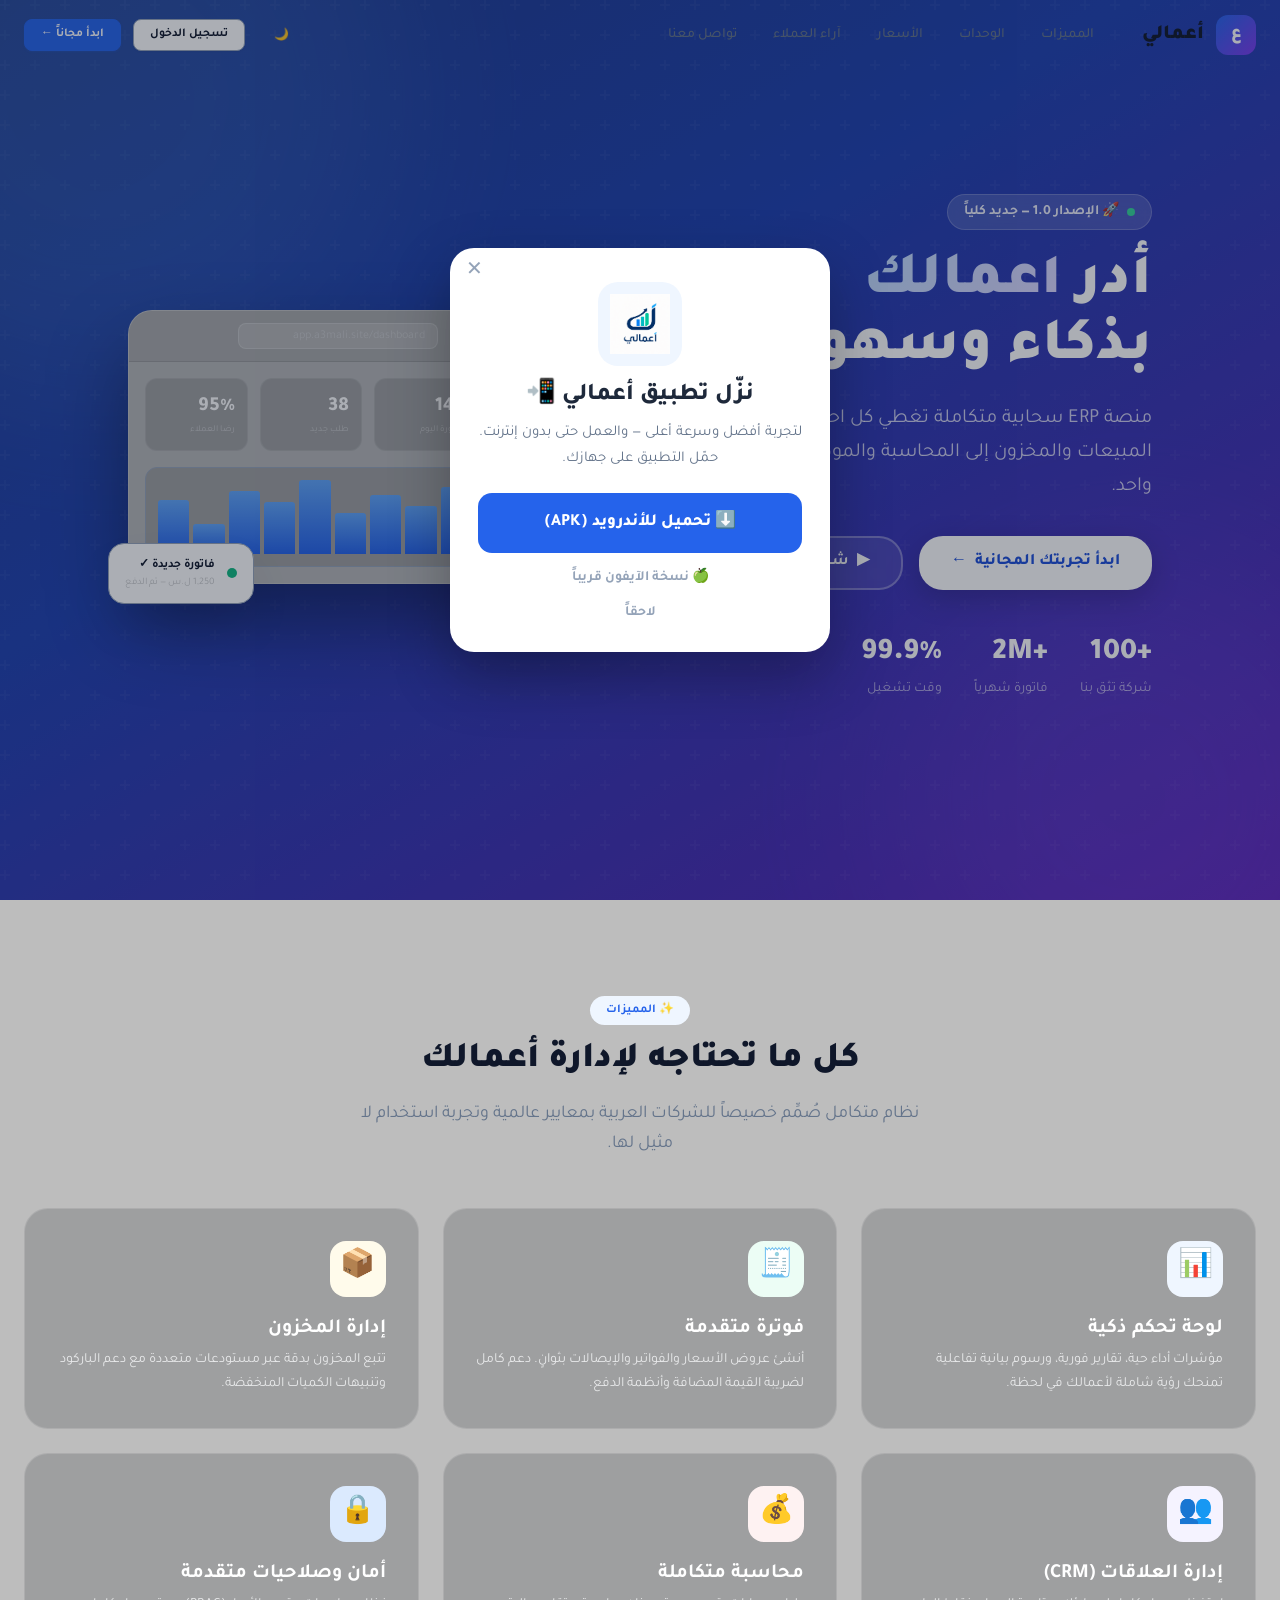
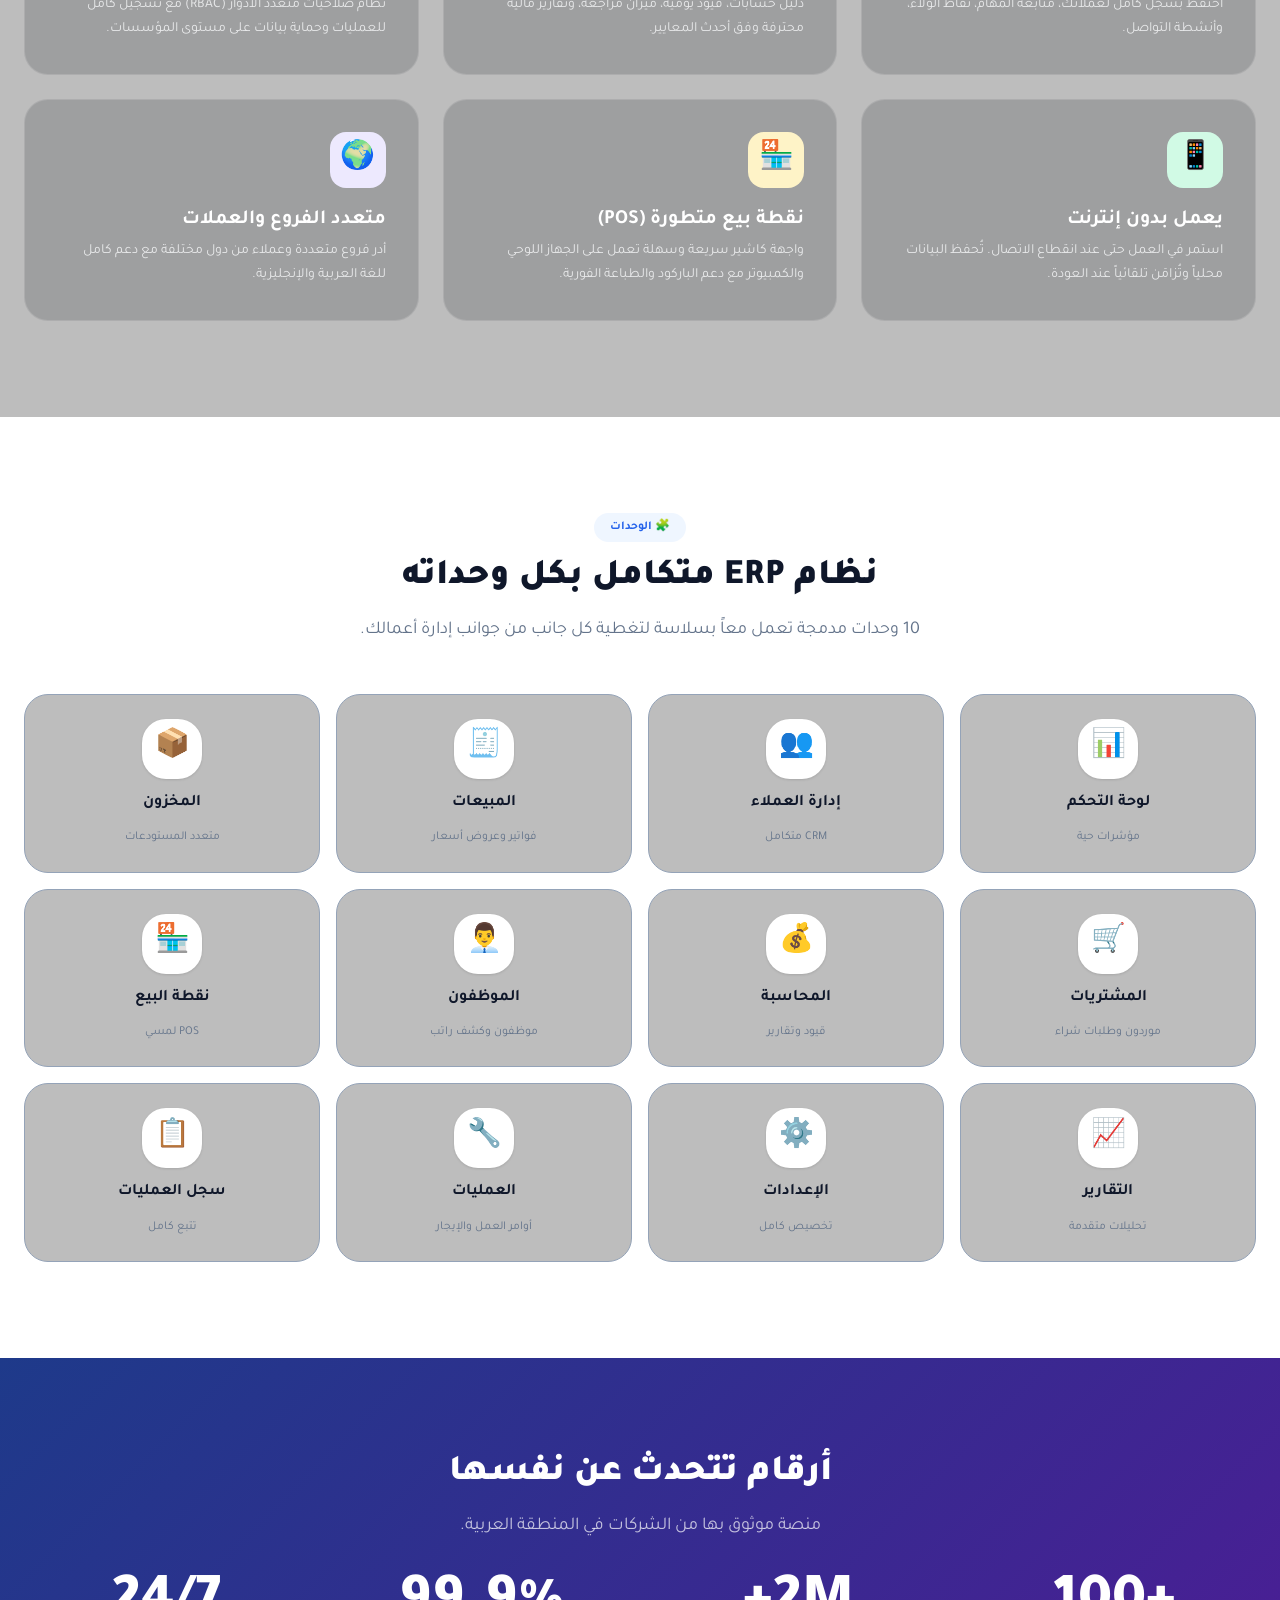
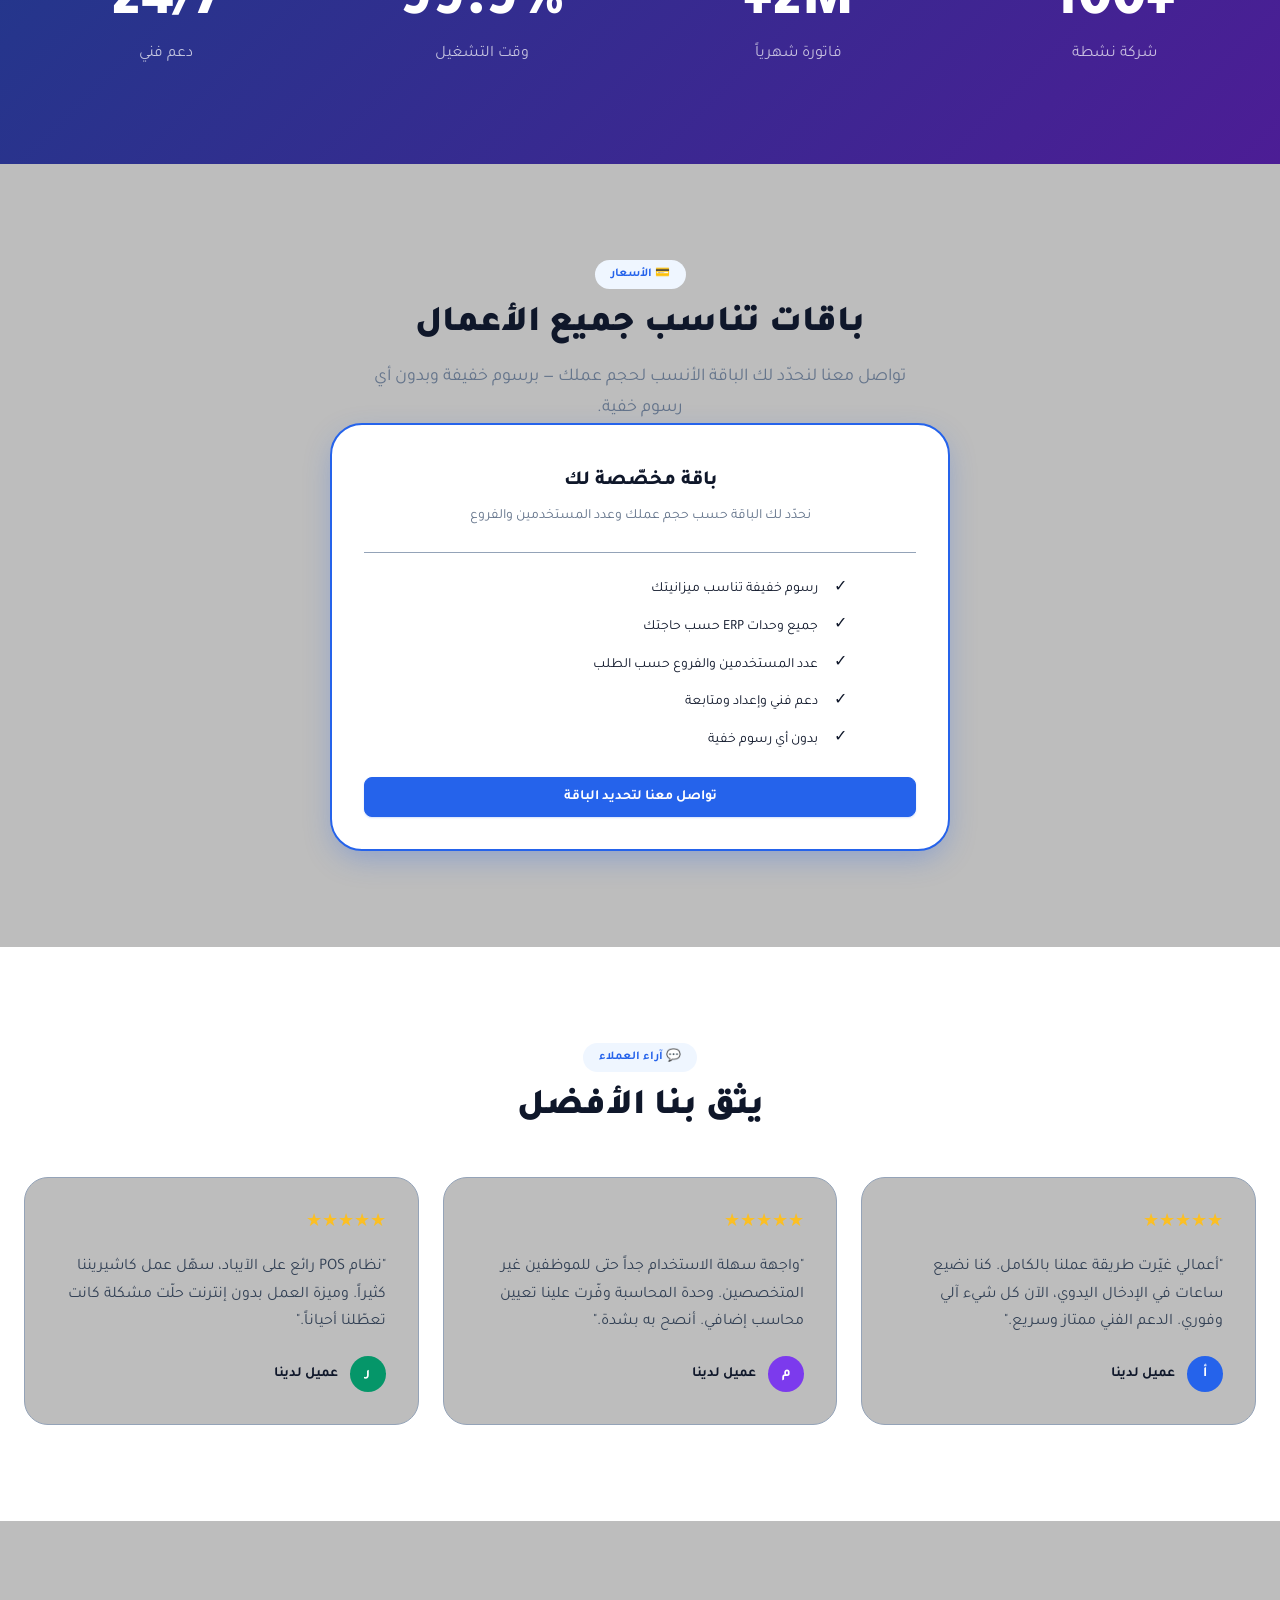
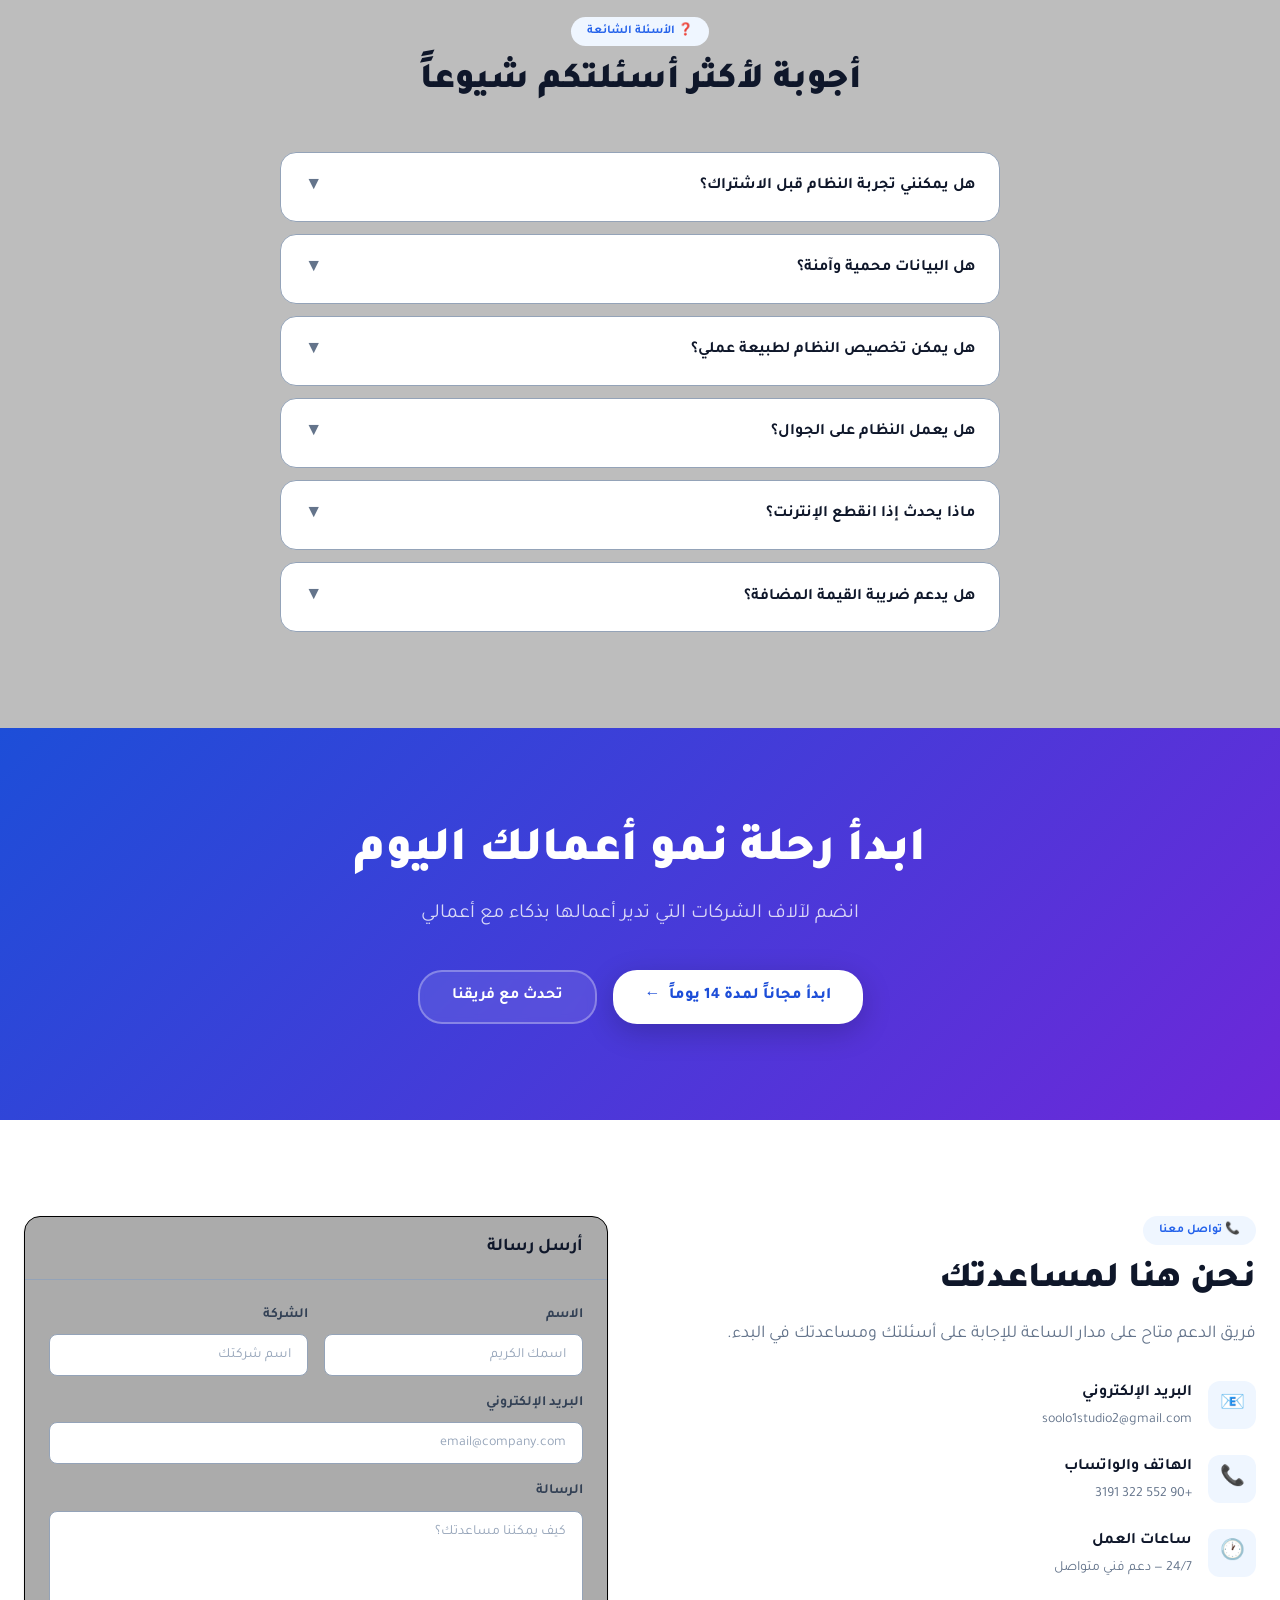
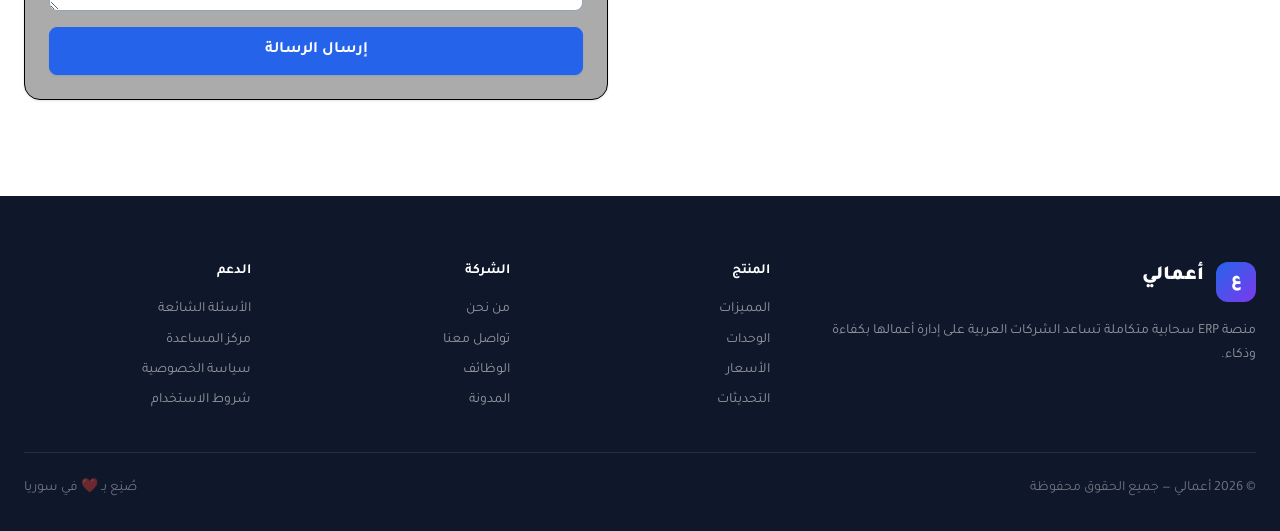
<file: about.html>
<!DOCTYPE html>
<html lang="ar" dir="rtl" data-theme="light" data-lang="ar">
<head>
  <meta charset="UTF-8" />
  <meta name="viewport" content="width=device-width, initial-scale=1.0" />
<meta name="google-adsense-account" content="ca-pub-9778270431369872">
  <!-- ===================== PRIMARY SEO ===================== -->
  <title>أعمالي | نظام ERP ومحاسبة سحابي لإدارة أعمالك بالكامل</title>
  <meta name="description" content="أعمالي نظام ERP سحابي عربي متكامل لإدارة المبيعات، المخزون، المحاسبة، الفواتير، نقاط البيع (POS) والموظفين في مكان واحد. يعمل بدون إنترنت. ابدأ تجربتك المجانية الآن." />
  <meta name="keywords" content="نظام ERP, برنامج محاسبة, برنامج محاسبة سحابي, إدارة مخزون, نقطة بيع, نظام نقاط بيع, POS, برنامج فواتير, إدارة أعمال, SaaS عربي, برنامج مبيعات, نظام إدارة الموارد, محاسبة أونلاين, برنامج إدارة المتاجر" />
  <meta name="author" content="أعمالي" />
  <meta name="robots" content="index, follow, max-image-preview:large, max-snippet:-1, max-video-preview:-1" />
  <meta name="language" content="Arabic" />
  <meta name="theme-color" content="#2563eb" />
  <link rel="canonical" href="https://a3mali.site/" />

  <!-- ===================== OPEN GRAPH (Facebook / LinkedIn / WhatsApp) ===================== -->
  <meta property="og:type" content="website" />
  <meta property="og:site_name" content="أعمالي" />
  <meta property="og:locale" content="ar_AR" />
  <meta property="og:title" content="أعمالي | نظام ERP ومحاسبة سحابي لإدارة أعمالك بالكامل" />
  <meta property="og:description" content="نظام ERP سحابي عربي متكامل: مبيعات، مخزون، محاسبة، فواتير، نقاط بيع وموظفين في منصة واحدة. يعمل بدون إنترنت. جرّب مجاناً الآن." />
  <meta property="og:url" content="https://a3mali.site/" />
  <meta property="og:image" content="https://a3mali.site/assets/a3malilogo.png" />
  <meta property="og:image:width" content="1200" />
  <meta property="og:image:height" content="630" />
  <meta property="og:image:alt" content="أعمالي — نظام إدارة الأعمال السحابي" />

  <!-- ===================== TWITTER / X CARDS ===================== -->
  <meta name="twitter:card" content="summary_large_image" />
  <meta name="twitter:title" content="أعمالي | نظام ERP ومحاسبة سحابي لإدارة أعمالك" />
  <meta name="twitter:description" content="منصة ERP سحابية عربية متكاملة: مبيعات، مخزون، محاسبة، فواتير ونقاط بيع. تعمل بدون إنترنت. ابدأ مجاناً." />
  <meta name="twitter:image" content="https://a3mali.site/assets/a3malilogo.png" />
  <meta name="twitter:image:alt" content="أعمالي — نظام إدارة الأعمال السحابي" />

  <!-- ===================== FAVICON & APPLE TOUCH ICONS ===================== -->
  <link rel="icon" href="https://a3mali.site/favicon.ico" sizes="any" />
  <link rel="icon" type="image/png" sizes="48x48" href="https://a3mali.site/assets/favicon-48.png" />
  <link rel="icon" type="image/png" sizes="96x96" href="https://a3mali.site/assets/favicon-96.png" />
  <link rel="shortcut icon" href="https://a3mali.site/favicon.ico" />
  <link rel="apple-touch-icon" sizes="180x180" href="https://a3mali.site/assets/apple-touch-icon.png" />
  <meta name="apple-mobile-web-app-title" content="أعمالي" />
  <meta name="apple-mobile-web-app-capable" content="yes" />
  <meta name="mobile-web-app-capable" content="yes" />

  <!-- ===================== STRUCTURED DATA (JSON-LD) ===================== -->
  <script type="application/ld+json">
  {
    "@context": "https://schema.org",
    "@type": "SoftwareApplication",
    "name": "أعمالي",
    "applicationCategory": "BusinessApplication",
    "operatingSystem": "Web, iOS, Android",
    "description": "نظام ERP سحابي عربي متكامل لإدارة المبيعات والمخزون والمحاسبة والفواتير ونقاط البيع والموظفين، يعمل بدون إنترنت.",
    "url": "https://a3mali.site/",
    "inLanguage": "ar",
    "offers": {
      "@type": "Offer",
      "price": "0",
      "priceCurrency": "USD",
      "description": "تجربة مجانية"
    },
    "aggregateRating": {
      "@type": "AggregateRating",
      "ratingValue": "4.9",
      "ratingCount": "1280"
    },
    "publisher": {
      "@type": "Organization",
      "name": "أعمالي",
      "url": "https://a3mali.site/",
      "logo": "https://a3mali.site/assets/a3malilogo.png"
    }
  }
  </script>

  <link rel="preconnect" href="https://fonts.googleapis.com" />
  <link rel="preconnect" href="https://fonts.gstatic.com" crossorigin />
  <link href="https://fonts.googleapis.com/css2?family=Tajawal:wght@300;400;500;700;800;900&family=Inter:wght@400;500;600;700;800&display=swap" rel="stylesheet" />
  <link rel="stylesheet" href="css/style.css" />
  <style>
    /* ===== LANDING SPECIFIC ===== */

    /* NAV */
    .nav { position: fixed; top: 0; width: 100%; z-index: var(--z-200); transition: background var(--tr), box-shadow var(--tr); }
    .nav.scrolled { background: rgba(255,255,255,.92); backdrop-filter: blur(12px); box-shadow: var(--sh-sm); }
    [data-theme="dark"] .nav.scrolled { background: rgba(15,23,42,.92); }

    .nav-inner {
      display: flex; align-items: center; gap: var(--sp-8);
      height: 70px;
      max-width: var(--container); margin: 0 auto; padding: 0 var(--sp-6);
    }

    .nav-logo { display: flex; align-items: center; gap: var(--sp-3); text-decoration: none; }
    .nav-logo-icon {
      width: 40px; height: 40px; border-radius: var(--r-md);
      background: linear-gradient(135deg, var(--blue-600), var(--violet-600));
      display: flex; align-items: center; justify-content: center;
      color: #fff; font-size: 1.1rem; font-weight: 900;
    }
    .nav-logo-name { font-size: var(--text-xl); font-weight: 900; color: var(--text); }
    .nav-logo-img { display: none; width: 38px; height: 38px; object-fit: contain; border-radius: 8px; }
    .nav-theme-mobile { display: none; }

    .nav-links { display: flex; gap: var(--sp-1); flex: 1; }
    .nav-link {
      padding: var(--sp-2) var(--sp-4); border-radius: var(--r);
      font-size: var(--text-sm); font-weight: 500; color: var(--text-muted);
      transition: color var(--tr), background var(--tr);
    }
    .nav-link:hover { color: var(--text); background: var(--surface-2); }

    .nav-actions { display: flex; align-items: center; gap: var(--sp-3); margin-right: auto; }
    [data-lang="en"] .nav-actions { margin-right: 0; margin-left: auto; }

    /* HERO */
    .hero {
      min-height: 100vh;
      background: linear-gradient(150deg, var(--blue-900) 0%, var(--blue-800) 40%, var(--violet-800) 100%);
      display: flex; align-items: center;
      padding: 90px var(--sp-6) var(--sp-24);
      position: relative; overflow: hidden;
    }

    .hero::before {
      content: '';
      position: absolute; inset: 0;
      background: url("data:image/svg+xml,%3Csvg width='60' height='60' viewBox='0 0 60 60' xmlns='http://www.w3.org/2000/svg'%3E%3Cg fill='none' fill-rule='evenodd'%3E%3Cg fill='%23ffffff' fill-opacity='0.03'%3E%3Cpath d='M36 34v-4h-2v4h-4v2h4v4h2v-4h4v-2h-4zm0-30V0h-2v4h-4v2h4v4h2V6h4V4h-4zM6 34v-4H4v4H0v2h4v4h2v-4h4v-2H6zM6 4V0H4v4H0v2h4v4h2V6h4V4H6z'/%3E%3C/g%3E%3C/g%3E%3C/svg%3E");
    }

    .hero-blob {
      position: absolute; border-radius: var(--r-full); filter: blur(80px); opacity: .15;
      animation: blobAnim 8s ease-in-out infinite;
    }
    .hero-blob-1 { width: 600px; height: 600px; background: var(--blue-400); top: -200px; left: -200px; }
    .hero-blob-2 { width: 500px; height: 500px; background: var(--violet-500); bottom: -150px; right: -100px; animation-delay: -4s; }

    @keyframes blobAnim {
      0%, 100% { transform: scale(1) translateY(0); }
      50% { transform: scale(1.05) translateY(-20px); }
    }

    .hero-inner {
      max-width: var(--container); margin: 0 auto; position: relative; z-index: 1;
      display: grid; grid-template-columns: 1fr 1fr; gap: var(--sp-16); align-items: center;
    }

    .hero-badge {
      display: inline-flex; align-items: center; gap: var(--sp-2);
      padding: 6px 16px; border-radius: var(--r-full);
      background: rgba(255,255,255,.15); backdrop-filter: blur(8px);
      border: 1px solid rgba(255,255,255,.2);
      font-size: var(--text-sm); color: rgba(255,255,255,.9); font-weight: 600;
      margin-bottom: var(--sp-5);
    }

    .hero-badge-dot { width: 8px; height: 8px; border-radius: var(--r-full); background: var(--green-400); animation: pulse 2s infinite; }

    .hero-h1 {
      font-size: var(--text-6xl); font-weight: 900; color: #fff; line-height: 1.1;
      margin-bottom: var(--sp-5);
    }

    .hero-h1 .accent {
      background: linear-gradient(135deg, var(--blue-200), var(--violet-200));
      -webkit-background-clip: text; -webkit-text-fill-color: transparent; background-clip: text;
    }

    .hero-sub {
      font-size: var(--text-xl); color: rgba(255,255,255,.75); line-height: 1.7;
      margin-bottom: var(--sp-8); max-width: 480px;
    }

    .hero-actions { display: flex; gap: var(--sp-4); flex-wrap: wrap; }

    .btn-hero-primary {
      height: 54px; padding: 0 var(--sp-8);
      background: #fff; color: var(--blue-700);
      font-size: var(--text-base); font-weight: 800; border-radius: var(--r-xl);
      display: inline-flex; align-items: center; gap: var(--sp-2);
      transition: all var(--tr);
      box-shadow: 0 8px 30px rgba(0,0,0,.2);
    }
    .btn-hero-primary:hover { transform: translateY(-2px); box-shadow: 0 12px 40px rgba(0,0,0,.3); }

    .btn-hero-ghost {
      height: 54px; padding: 0 var(--sp-8);
      background: rgba(255,255,255,.1); color: #fff;
      font-size: var(--text-base); font-weight: 700; border-radius: var(--r-xl);
      border: 2px solid rgba(255,255,255,.3);
      display: inline-flex; align-items: center; gap: var(--sp-2);
      transition: all var(--tr); backdrop-filter: blur(4px);
    }
    .btn-hero-ghost:hover { background: rgba(255,255,255,.2); border-color: rgba(255,255,255,.5); }

    /* Hero stats */
    .hero-stats {
      display: flex; gap: var(--sp-8); margin-top: var(--sp-10);
    }

    .hero-stat { }
    .hero-stat-num { font-size: var(--text-3xl); font-weight: 900; color: #fff; }
    .hero-stat-label { font-size: var(--text-sm); color: rgba(255,255,255,.6); }

    /* Hero dashboard mockup */
    .hero-visual {
      position: relative;
    }

    .mockup-window {
      background: #b5b6b7;
      border-radius: var(--r-xl);
      box-shadow: 0 40px 80px rgba(0,0,0,.4);
      overflow: hidden;
      border: 1px solid rgba(255,255,255,.15);
    }

    .mockup-bar {
      display: flex; align-items: center; gap: var(--sp-2);
      padding: var(--sp-3) var(--sp-4);
      background: #a8a9aa;
      border-bottom: 1px solid rgba(0,0,0,.1);
    }

    .mockup-dot {
      width: 12px; height: 12px; border-radius: var(--r-full);
    }
    .dot-red { background: #ff5f57; }
    .dot-yellow { background: #ffbd2e; }
    .dot-green { background: #28c840; }

    .mockup-url {
      flex: 1; height: 26px; background: rgba(255,255,255,.15);
      border-radius: var(--r); border: 1px solid rgba(255,255,255,.2);
      display: flex; align-items: center; padding: 0 var(--sp-3);
      font-size: var(--text-xs); color: #c8c9ca;
      max-width: 200px; margin: 0 auto;
    }

    .mockup-body {
      padding: var(--sp-4);
      background: #b5b6b7;
    }

    .mockup-kpis {
      display: grid; grid-template-columns: repeat(4, 1fr); gap: var(--sp-3);
      margin-bottom: var(--sp-4);
    }

    .mkpi {
      background: #9e9fa0; border-radius: var(--r-md); padding: var(--sp-3);
      border: 1px solid rgba(255,255,255,.1);
    }
    .mkpi-num { font-size: var(--text-xl); font-weight: 800; color: #fff; }
    .mkpi-lbl { font-size: 9px; color: #c8c9ca; }

    .mockup-chart {
      background: #9e9fa0; border-radius: var(--r-md);
      height: 100px; border: 1px solid var(--border);
      display: flex; align-items: flex-end; gap: 4px; padding: var(--sp-3);
      overflow: hidden;
    }

    .mbar {
      flex: 1; border-radius: 3px 3px 0 0;
      background: linear-gradient(180deg, #60a5fa, #2563eb);
      opacity: 1;
      min-height: 4px;
    }

    .floating-notif {
      position: absolute; bottom: -20px; right: -20px;
      background: var(--surface); border-radius: var(--r-lg);
      padding: var(--sp-3) var(--sp-4);
      box-shadow: var(--sh-xl); border: 1px solid var(--border);
      display: flex; align-items: center; gap: var(--sp-3);
      font-size: var(--text-sm);
      animation: floatUp 3s ease-in-out infinite;
    }

    [dir="rtl"] .floating-notif { right: auto; left: -20px; }

    @keyframes floatUp {
      0%, 100% { transform: translateY(0); }
      50% { transform: translateY(-8px); }
    }

    .notif-green { width: 10px; height: 10px; background: var(--green-500); border-radius: var(--r-full); }

    /* SOCIAL PROOF */
    .social-proof {
      padding: var(--sp-12) 0;
      background: var(--bg);
      border-bottom: 1px solid var(--border);
    }

    .social-proof-label {
      text-align: center;
      font-size: var(--text-sm);
      color: var(--text-muted);
      font-weight: 600;
      margin-bottom: var(--sp-6);
    }

    .logos-row {
      display: flex; justify-content: center; align-items: center;
      gap: var(--sp-10); flex-wrap: wrap;
    }

    .logo-item {
      font-size: var(--text-xl); font-weight: 800;
      color: #c8c9ca; opacity: .8;
      transition: opacity var(--tr);
    }
    .logo-item:hover { opacity: 1; color: var(--text-muted); }

    /* SECTIONS */
    section { padding: var(--sp-24) 0; }

    .section-tag {
      display: inline-flex; align-items: center; gap: var(--sp-2);
      padding: 5px 16px; border-radius: var(--r-full);
      background: var(--primary-light); color: var(--primary);
      font-size: var(--text-xs); font-weight: 700;
      margin-bottom: var(--sp-4);
    }

    .section-h2 {
      font-size: var(--text-4xl); font-weight: 900;
      line-height: 1.15; margin-bottom: var(--sp-4);
    }

    .section-desc {
      font-size: var(--text-lg); color: var(--text-muted);
      line-height: 1.7; max-width: 560px;
    }

    .section-center { text-align: center; }
    .section-center .section-desc { margin: 0 auto; }

    /* FEATURES */
    #features { background: var(--bg); }

    .features-grid {
      display: grid; grid-template-columns: repeat(3, 1fr);
      gap: var(--sp-6); margin-top: var(--sp-12);
    }

    .feature-card {
      background: #9e9fa0; border: 1px solid rgba(255,255,255,.15);
      border-radius: var(--r-xl); padding: var(--sp-8);
      transition: all var(--tr); cursor: default;
    }
    [data-theme="dark"] .feature-card {
      background: var(--surface); border: 1px solid var(--border);
    }

    .feature-card:hover {
      border-color: var(--primary);
      box-shadow: var(--sh-md), 0 0 0 3px var(--primary-ring);
      transform: translateY(-4px);
    }

    .feature-icon {
      width: 56px; height: 56px; border-radius: var(--r-lg);
      display: flex; align-items: center; justify-content: center;
      font-size: 1.75rem; margin-bottom: var(--sp-5);
    }

    .feature-h { font-size: var(--text-xl); font-weight: 700; margin-bottom: var(--sp-2); color: #fff; }
    .feature-p { color: #e8e9ea; line-height: 1.7; font-size: var(--text-sm); }
    [data-theme="dark"] .feature-h { color: var(--text); }
    [data-theme="dark"] .feature-p { color: var(--text-muted); }

    /* MODULES */
    #modules { background: var(--surface); }

    .modules-grid {
      display: grid; grid-template-columns: repeat(4, 1fr);
      gap: var(--sp-4); margin-top: var(--sp-12);
    }

    .module-tile {
      background: var(--bg); border: 1px solid var(--border);
      border-radius: var(--r-xl); padding: var(--sp-6);
      display: flex; flex-direction: column; align-items: center;
      text-align: center; gap: var(--sp-3);
      cursor: pointer; transition: all var(--tr);
    }

    .module-tile:hover {
      background: var(--primary-light);
      border-color: var(--primary);
      transform: translateY(-4px);
      box-shadow: var(--sh);
    }

    .module-tile-icon {
      width: 60px; height: 60px; border-radius: var(--r-xl);
      display: flex; align-items: center; justify-content: center;
      font-size: 1.75rem; background: var(--surface);
      box-shadow: var(--sh-sm);
    }

    .module-tile-name { font-weight: 700; font-size: var(--text-base); }
    .module-tile-count { font-size: var(--text-xs); color: var(--text-muted); }

    /* STATS */
    #stats { background: linear-gradient(135deg, var(--blue-900), var(--violet-900)); }

    .stats-grid-big {
      display: grid; grid-template-columns: repeat(4, 1fr);
      gap: var(--sp-8); margin-top: var(--sp-8);
    }

    .big-stat { text-align: center; }
    .big-stat-num { font-size: var(--text-6xl); font-weight: 900; color: #fff; line-height: 1; }
    .big-stat-label { font-size: var(--text-base); color: rgba(255,255,255,.7); margin-top: var(--sp-2); }

    /* PRICING */
    #pricing { background: var(--bg); }

    .pricing-grid {
      display: grid; grid-template-columns: repeat(3, 1fr);
      gap: var(--sp-6); margin-top: var(--sp-12); align-items: start;
    }

    .pricing-card {
      background: var(--surface); border: 2px solid var(--border);
      border-radius: var(--r-2xl); padding: var(--sp-8);
      transition: all var(--tr); position: relative; overflow: hidden;
    }

    .pricing-card.popular {
      border-color: var(--primary);
      box-shadow: var(--sh-colored);
      transform: scale(1.02);
    }

    .popular-badge {
      position: absolute; top: var(--sp-5); left: 50%; transform: translateX(-50%);
      background: var(--primary); color: #fff;
      padding: 4px 16px; border-radius: var(--r-full);
      font-size: var(--text-xs); font-weight: 700;
    }

    .plan-name { font-size: var(--text-xl); font-weight: 800; }
    .plan-desc { font-size: var(--text-sm); color: var(--text-muted); margin: var(--sp-2) 0 var(--sp-5); }
    .plan-price { font-size: var(--text-5xl); font-weight: 900; line-height: 1; }
    .plan-price sup { font-size: var(--text-2xl); vertical-align: super; }
    .plan-price span { font-size: var(--text-base); color: var(--text-muted); font-weight: 400; }
    .plan-divider { height: 1px; background: var(--border); margin: var(--sp-6) 0; }

    .plan-features { display: flex; flex-direction: column; gap: var(--sp-3); margin-bottom: var(--sp-8); }
    .plan-feature {
      display: flex; align-items: center; gap: var(--sp-3);
      font-size: var(--text-sm); color: var(--text-muted);
    }
    .plan-feature.has { color: var(--text); }
    .plan-feature-icon { font-size: 1rem; width: 20px; text-align: center; }

    /* TESTIMONIALS */
    #testimonials { background: var(--surface); }

    .testimonials-grid {
      display: grid; grid-template-columns: repeat(3, 1fr);
      gap: var(--sp-6); margin-top: var(--sp-12);
    }

    .testimonial-card {
      background: var(--bg); border: 1px solid var(--border);
      border-radius: var(--r-xl); padding: var(--sp-8);
    }

    .stars { color: var(--amber-400); font-size: 1.1rem; margin-bottom: var(--sp-4); }
    .testimonial-text { font-size: var(--text-base); line-height: 1.7; color: var(--text-2); margin-bottom: var(--sp-5); }
    .testimonial-author { display: flex; align-items: center; gap: var(--sp-3); }
    .author-name { font-weight: 700; font-size: var(--text-sm); }
    .author-title { font-size: var(--text-xs); color: var(--text-muted); }

    /* FAQ */
    #faq { background: var(--bg); }

    .faq-list { max-width: 720px; margin: var(--sp-12) auto 0; display: flex; flex-direction: column; gap: var(--sp-3); }

    .faq-item {
      background: var(--surface); border: 1px solid var(--border);
      border-radius: var(--r-lg); overflow: hidden;
    }

    .faq-q {
      display: flex; justify-content: space-between; align-items: center;
      padding: var(--sp-5) var(--sp-6);
      cursor: pointer; font-weight: 600; font-size: var(--text-base);
      gap: var(--sp-4); user-select: none;
    }

    .faq-q:hover { color: var(--primary); }

    .faq-arrow {
      font-size: 1.1rem; color: var(--text-muted); flex-shrink: 0;
      transition: transform var(--tr);
    }

    .faq-item.open .faq-arrow { transform: rotate(180deg); }

    .faq-a {
      max-height: 0; overflow: hidden; transition: max-height var(--tr-slow);
    }

    .faq-item.open .faq-a { max-height: 200px; }

    .faq-a-inner {
      padding: 0 var(--sp-6) var(--sp-5);
      color: var(--text-muted); font-size: var(--text-sm); line-height: 1.7;
    }

    /* CTA */
    #cta {
      background: linear-gradient(135deg, var(--blue-700), var(--violet-700));
      text-align: center; padding: var(--sp-24) var(--sp-6);
    }

    .cta-h { font-size: var(--text-5xl); font-weight: 900; color: #fff; margin-bottom: var(--sp-4); }
    .cta-p { font-size: var(--text-xl); color: rgba(255,255,255,.8); margin-bottom: var(--sp-10); }
    .cta-actions { display: flex; gap: var(--sp-4); justify-content: center; flex-wrap: wrap; }

    /* CONTACT */
    #contact { background: var(--surface); }
    .contact-grid { display: grid; grid-template-columns: 1fr 1fr; gap: var(--sp-16); align-items: start; }
    .contact-info { display: flex; flex-direction: column; gap: var(--sp-6); }
    .contact-item { display: flex; align-items: flex-start; gap: var(--sp-4); }
    .contact-item-icon {
      width: 48px; height: 48px; border-radius: var(--r-md);
      background: var(--primary-light); display: flex; align-items: center; justify-content: center;
      font-size: 1.25rem; flex-shrink: 0;
    }
    .contact-item-title { font-weight: 700; margin-bottom: 2px; }
    .contact-item-val { font-size: var(--text-sm); color: var(--text-muted); }

    .contact-form { display: flex; flex-direction: column; gap: var(--sp-4); }

    /* FOOTER */
    footer {
      background: var(--slate-900); color: rgba(255,255,255,.8);
      padding: var(--sp-16) 0 var(--sp-8);
    }

    .footer-grid { display: grid; grid-template-columns: 2fr 1fr 1fr 1fr; gap: var(--sp-8); }

    .footer-brand-name { font-size: var(--text-xl); font-weight: 900; color: #fff; margin-bottom: var(--sp-3); }
    .footer-brand-desc { font-size: var(--text-sm); color: rgba(255,255,255,.55); line-height: 1.7; }

    .footer-col-title { font-size: var(--text-sm); font-weight: 700; color: #fff; margin-bottom: var(--sp-4); }
    .footer-links { display: flex; flex-direction: column; gap: var(--sp-2); }
    .footer-link { font-size: var(--text-sm); color: rgba(255,255,255,.55); transition: color var(--tr); }
    .footer-link:hover { color: #fff; }

    .footer-bottom {
      border-top: 1px solid rgba(255,255,255,.1);
      margin-top: var(--sp-10); padding-top: var(--sp-6);
      display: flex; justify-content: space-between; align-items: center;
      font-size: var(--text-sm); color: rgba(255,255,255,.4);
    }

    /* RESPONSIVE */
    @media (max-width: 1024px) {
      .hero-inner { grid-template-columns: 1fr; gap: var(--sp-12); }
      .hero-visual { display: none; }
      .hero-h1 { font-size: var(--text-5xl); }
      .features-grid { grid-template-columns: repeat(2, 1fr); }
      .modules-grid { grid-template-columns: repeat(3, 1fr); }
      .pricing-grid { grid-template-columns: 1fr; max-width: 440px; margin-inline: auto; }
      .pricing-card.popular { transform: none; }
      .testimonials-grid { grid-template-columns: 1fr; }
      .contact-grid { grid-template-columns: 1fr; }
      .footer-grid { grid-template-columns: 1fr 1fr; }
      .stats-grid-big { grid-template-columns: repeat(2, 1fr); }
    }

    @media (max-width: 768px) {
      .nav-links { display: none; }
      .hero-h1 { font-size: var(--text-4xl); }
      .features-grid { grid-template-columns: 1fr; }
      .modules-grid { grid-template-columns: repeat(2, 1fr); }
      .section-h2 { font-size: var(--text-3xl); }
      /* Mobile nav: show logo image, hide text & icon */
      .nav-logo-img { display: block !important; }
      .nav-logo-icon { display: none !important; }
      .nav-logo-name { display: none !important; }
      /* Theme button: show mobile version (right side), hide desktop version */
      .nav-theme-mobile { display: flex !important; align-items: center; }
      .nav-theme-desktop { display: none !important; }
      /* Hide login button on mobile */
      .nav-login { display: none !important; }
    }

    @media (max-width: 480px) {
      .hero { padding: 80px var(--sp-4) var(--sp-16); }
      .hero-h1 { font-size: var(--text-3xl); }
      .hero-stats { flex-wrap: wrap; gap: var(--sp-5); }
      .hero-actions { flex-direction: column; }
      .btn-hero-primary, .btn-hero-ghost { width: 100%; justify-content: center; }
      .modules-grid { grid-template-columns: 1fr 1fr; }
      .stats-grid-big { grid-template-columns: 1fr 1fr; }
      .big-stat-num { font-size: var(--text-4xl); }
      .footer-grid { grid-template-columns: 1fr; }
      .footer-bottom { flex-direction: column; gap: var(--sp-3); text-align: center; }
    }
  </style>
</head>
<body>

<!-- ==================== SPLASH / LOADING (2s on first paint) ==================== -->
<style>
  @keyframes a3SplashSpin { to { transform: rotate(360deg); } }
  #splash-screen {
    position: fixed; inset: 0; z-index: 99999;
    background: var(--bg, #fff);
    display: flex; flex-direction: column; align-items: center; justify-content: center;
    gap: 20px; transition: opacity .4s ease;
  }
  #splash-screen img { width: 150px; height: auto; object-fit: contain; }
  #splash-screen .a3-splash-name { font-size: 28px; font-weight: 800; color: var(--primary, #2563eb); letter-spacing: 1px; }
  #splash-screen .a3-splash-sub  { font-size: 14px; color: var(--text-muted, #64748b); }
  #splash-screen .a3-splash-spinner {
    width: 36px; height: 36px; border: 3px solid var(--border, #e2e8f0);
    border-top-color: var(--primary, #2563eb); border-radius: 50%;
    animation: a3SplashSpin .7s linear infinite;
  }
</style>
<div id="splash-screen">
  <img src="assets/a3malilogo.png" alt="أعمالي" onerror="this.style.display='none'" />
  <div class="a3-splash-name">أعمالي</div>
  <div class="a3-splash-sub">جاري التحميل...</div>
  <div class="a3-splash-spinner"></div>
</div>
<script>
  // Show the splash for 2 seconds, then fade it out and remove it.
  (function () {
    var splash = document.getElementById('splash-screen');
    if (!splash) return;
    setTimeout(function () {
      splash.style.opacity = '0';
      setTimeout(function () { splash.style.display = 'none'; }, 400);
    }, 2000);
  })();
</script>

<!-- ==================== NAVBAR ==================== -->
<nav class="nav" id="navbar">
  <div class="nav-inner">
    <a href="about.html" class="nav-logo">
      <img class="nav-logo-img" src="assets/a3malilogo.png" alt="أعمالي" onerror="this.style.display='none'" />
      <div class="nav-logo-icon">ع</div>
      <span class="nav-logo-name">أعمالي</span>
    </a>
    <!-- Theme toggle: shown on mobile, next to logo (right side) -->
    <button class="btn btn-ghost btn-sm nav-theme-mobile theme-toggle-btn" onclick="toggleTheme()">🌙</button>
    <div class="nav-links">
      <a href="#features" class="nav-link">المميزات</a>
      <a href="#modules" class="nav-link">الوحدات</a>
      <a href="#pricing" class="nav-link">الأسعار</a>
      <a href="#testimonials" class="nav-link">آراء العملاء</a>
      <a href="#contact" class="nav-link">تواصل معنا</a>
    </div>
    <div class="nav-actions">
      <!-- Theme toggle: shown on desktop only -->
      <button class="btn btn-ghost btn-sm nav-theme-desktop theme-toggle-btn" onclick="toggleTheme()">🌙</button>
      <a href="login.html" class="btn btn-secondary btn-sm nav-login">تسجيل الدخول</a>
      <a href="login.html" class="btn btn-primary btn-sm">ابدأ مجاناً ←</a>
    </div>
  </div>
</nav>

<!-- ==================== HERO ==================== -->
<section class="hero" id="hero">
  <div class="hero-blob hero-blob-1"></div>
  <div class="hero-blob hero-blob-2"></div>

  <div class="hero-inner container">
    <div class="hero-content">
      <div class="hero-badge">
        <span class="hero-badge-dot"></span>
        🚀 الإصدار 1.0 — جديد كلياً
      </div>

      <h1 class="hero-h1">
        أدر <span class="accent">أعمالك</span><br />
        بذكاء وسهولة
      </h1>

      <p class="hero-sub">
        منصة ERP سحابية متكاملة تغطي كل احتياجات عملك — من المبيعات والمخزون إلى المحاسبة والموظفون — في مكان واحد.
      </p>

      <div class="hero-actions">
        <a href="login.html" class="btn-hero-primary">
          <span>ابدأ تجربتك المجانية</span>
          <span>←</span>
        </a>
        <a href="#features" class="btn-hero-ghost">
          <span>▶</span>
          <span>شاهد كيف تعمل</span>
        </a>
      </div>

      <div class="hero-stats">
        <div class="hero-stat">
          <div class="hero-stat-num">+100</div>
          <div class="hero-stat-label">شركة تثق بنا</div>
        </div>
        <div class="hero-stat">
          <div class="hero-stat-num">+2M</div>
          <div class="hero-stat-label">فاتورة شهرياً</div>
        </div>
        <div class="hero-stat">
          <div class="hero-stat-num">99.9%</div>
          <div class="hero-stat-label">وقت تشغيل</div>
        </div>
      </div>
    </div>

    <div class="hero-visual">
      <div class="mockup-window">
        <div class="mockup-bar">
          <div class="mockup-dot dot-red"></div>
          <div class="mockup-dot dot-yellow"></div>
          <div class="mockup-dot dot-green"></div>
          <div class="mockup-url">app.a3mali.site/dashboard</div>
        </div>
        <div class="mockup-body">
          <div class="mockup-kpis">
            <div class="mkpi"><div class="mkpi-num">89K</div><div class="mkpi-lbl">إجمالي المبيعات</div></div>
            <div class="mkpi"><div class="mkpi-num">142</div><div class="mkpi-lbl">فاتورة اليوم</div></div>
            <div class="mkpi"><div class="mkpi-num">38</div><div class="mkpi-lbl">طلب جديد</div></div>
            <div class="mkpi"><div class="mkpi-num">95%</div><div class="mkpi-lbl">رضا العملاء</div></div>
          </div>
          <div class="mockup-chart">
            <div class="mbar" style="height:60%"></div>
            <div class="mbar" style="height:75%"></div>
            <div class="mbar" style="height:45%"></div>
            <div class="mbar" style="height:90%"></div>
            <div class="mbar" style="height:65%"></div>
            <div class="mbar" style="height:80%"></div>
            <div class="mbar" style="height:55%"></div>
            <div class="mbar" style="height:100%"></div>
            <div class="mbar" style="height:70%"></div>
            <div class="mbar" style="height:85%"></div>
            <div class="mbar" style="height:40%"></div>
            <div class="mbar" style="height:72%"></div>
          </div>
        </div>
      </div>

      <div class="floating-notif">
        <div class="notif-green"></div>
        <div>
          <div style="font-size:var(--text-xs);font-weight:700;">فاتورة جديدة ✓</div>
          <div style="font-size:10px;color:#c8c9ca;">1,250 ل.س — تم الدفع</div>
        </div>
      </div>
    </div>
  </div>
</section>

<!-- ==================== SOCIAL PROOF ==================== -->
 

<!-- ==================== FEATURES ==================== -->
<section id="features">
  <div class="container">
    <div class="section-center">
      <div class="section-tag">✨ المميزات</div>
      <h2 class="section-h2">كل ما تحتاجه لإدارة أعمالك</h2>
      <p class="section-desc">نظام متكامل صُمِّم خصيصاً للشركات العربية بمعايير عالمية وتجربة استخدام لا مثيل لها.</p>
    </div>

    <div class="features-grid">
      <div class="feature-card">
        <div class="feature-icon" style="background:var(--primary-light);">📊</div>
        <h3 class="feature-h">لوحة تحكم ذكية</h3>
        <p class="feature-p">مؤشرات أداء حية، تقارير فورية، ورسوم بيانية تفاعلية تمنحك رؤية شاملة لأعمالك في لحظة.</p>
      </div>

      <div class="feature-card">
        <div class="feature-icon" style="background:var(--success-light);">🧾</div>
        <h3 class="feature-h">فوترة متقدمة</h3>
        <p class="feature-p">أنشئ عروض الأسعار والفواتير والإيصالات بثوانٍ. دعم كامل لضريبة القيمة المضافة وأنظمة الدفع.</p>
      </div>

      <div class="feature-card">
        <div class="feature-icon" style="background:var(--warning-light);">📦</div>
        <h3 class="feature-h">إدارة المخزون</h3>
        <p class="feature-p">تتبع المخزون بدقة عبر مستودعات متعددة مع دعم الباركود وتنبيهات الكميات المنخفضة.</p>
      </div>

      <div class="feature-card">
        <div class="feature-icon" style="background:var(--violet-50);">👥</div>
        <h3 class="feature-h">إدارة العلاقات (CRM)</h3>
        <p class="feature-p">احتفظ بسجل كامل لعملائك، متابعة المهام، نقاط الولاء، وأنشطة التواصل.</p>
      </div>

      <div class="feature-card">
        <div class="feature-icon" style="background:var(--danger-light);">💰</div>
        <h3 class="feature-h">محاسبة متكاملة</h3>
        <p class="feature-p">دليل حسابات، قيود يومية، ميزان مراجعة، وتقارير مالية محترفة وفق أحدث المعايير.</p>
      </div>

      <div class="feature-card">
        <div class="feature-icon" style="background:var(--blue-100);">🔒</div>
        <h3 class="feature-h">أمان وصلاحيات متقدمة</h3>
        <p class="feature-p">نظام صلاحيات متعدد الأدوار (RBAC) مع تسجيل كامل للعمليات وحماية بيانات على مستوى المؤسسات.</p>
      </div>

      <div class="feature-card">
        <div class="feature-icon" style="background:var(--green-100);">📱</div>
        <h3 class="feature-h">يعمل بدون إنترنت</h3>
        <p class="feature-p">استمر في العمل حتى عند انقطاع الاتصال. تُحفظ البيانات محلياً وتُزامَن تلقائياً عند العودة.</p>
      </div>

      <div class="feature-card">
        <div class="feature-icon" style="background:var(--amber-100);">🏪</div>
        <h3 class="feature-h">نقطة بيع متطورة (POS)</h3>
        <p class="feature-p">واجهة كاشير سريعة وسهلة تعمل على الجهاز اللوحي والكمبيوتر مع دعم الباركود والطباعة الفورية.</p>
      </div>

      <div class="feature-card">
        <div class="feature-icon" style="background:var(--violet-100);">🌍</div>
        <h3 class="feature-h">متعدد الفروع والعملات</h3>
        <p class="feature-p">أدر فروع متعددة وعملاء من دول مختلفة مع دعم كامل للغة العربية والإنجليزية.</p>
      </div>
    </div>
  </div>
</section>

<!-- ==================== MODULES ==================== -->
<section id="modules">
  <div class="container">
    <div class="section-center">
      <div class="section-tag">🧩 الوحدات</div>
      <h2 class="section-h2">نظام ERP متكامل بكل وحداته</h2>
      <p class="section-desc">10 وحدات مدمجة تعمل معاً بسلاسة لتغطية كل جانب من جوانب إدارة أعمالك.</p>
    </div>

    <div class="modules-grid">
      <div class="module-tile">
        <div class="module-tile-icon">📊</div>
        <div class="module-tile-name">لوحة التحكم</div>
        <div class="module-tile-count">مؤشرات حية</div>
      </div>
      <div class="module-tile">
        <div class="module-tile-icon">👥</div>
        <div class="module-tile-name">إدارة العملاء</div>
        <div class="module-tile-count">CRM متكامل</div>
      </div>
      <div class="module-tile">
        <div class="module-tile-icon">🧾</div>
        <div class="module-tile-name">المبيعات</div>
        <div class="module-tile-count">فواتير وعروض أسعار</div>
      </div>
      <div class="module-tile">
        <div class="module-tile-icon">📦</div>
        <div class="module-tile-name">المخزون</div>
        <div class="module-tile-count">متعدد المستودعات</div>
      </div>
      <div class="module-tile">
        <div class="module-tile-icon">🛒</div>
        <div class="module-tile-name">المشتريات</div>
        <div class="module-tile-count">موردون وطلبات شراء</div>
      </div>
      <div class="module-tile">
        <div class="module-tile-icon">💰</div>
        <div class="module-tile-name">المحاسبة</div>
        <div class="module-tile-count">قيود وتقارير</div>
      </div>
      <div class="module-tile">
        <div class="module-tile-icon">👨‍💼</div>
        <div class="module-tile-name">الموظفون</div>
        <div class="module-tile-count">موظفون وكشف راتب</div>
      </div>
      <div class="module-tile">
        <div class="module-tile-icon">🏪</div>
        <div class="module-tile-name">نقطة البيع</div>
        <div class="module-tile-count">POS لمسي</div>
      </div>
      <div class="module-tile">
        <div class="module-tile-icon">📈</div>
        <div class="module-tile-name">التقارير</div>
        <div class="module-tile-count">تحليلات متقدمة</div>
      </div>
      <div class="module-tile">
        <div class="module-tile-icon">⚙️</div>
        <div class="module-tile-name">الإعدادات</div>
        <div class="module-tile-count">تخصيص كامل</div>
      </div>
      <div class="module-tile">
        <div class="module-tile-icon">🔧</div>
        <div class="module-tile-name">العمليات</div>
        <div class="module-tile-count">أوامر العمل والإيجار</div>
      </div>
      <div class="module-tile">
        <div class="module-tile-icon">📋</div>
        <div class="module-tile-name">سجل العمليات</div>
        <div class="module-tile-count">تتبع كامل</div>
      </div>
    </div>
  </div>
</section>

<!-- ==================== STATS ==================== -->
<section id="stats">
  <div class="container">
    <div class="section-center">
      <h2 class="section-h2" style="color:#fff;">أرقام تتحدث عن نفسها</h2>
      <p class="section-desc" style="color:rgba(255,255,255,.7);margin:0 auto;">منصة موثوق بها من الشركات في المنطقة العربية.</p>
    </div>
    <div class="stats-grid-big">
      <div class="big-stat"><div class="big-stat-num">+100</div><div class="big-stat-label">شركة نشطة</div></div>
      <div class="big-stat"><div class="big-stat-num">2M+</div><div class="big-stat-label">فاتورة شهرياً</div></div>
      <div class="big-stat"><div class="big-stat-num">99.9%</div><div class="big-stat-label">وقت التشغيل</div></div>
      <div class="big-stat"><div class="big-stat-num">24/7</div><div class="big-stat-label">دعم فني</div></div>
    </div>
  </div>
</section>

<!-- ==================== PRICING ==================== -->
<section id="pricing">
  <div class="container">
    <div class="section-center">
      <div class="section-tag">💳 الأسعار</div>
      <h2 class="section-h2">باقات تناسب جميع الأعمال</h2>
      <p class="section-desc">تواصل معنا لنحدّد لك الباقة الأنسب لحجم عملك — برسوم خفيفة وبدون أي رسوم خفية.</p>
    </div>
    <div class="pricing-grid" style="grid-template-columns:1fr;max-width:620px;margin:0 auto;">

      <!-- Custom package — contact us -->
      <div class="pricing-card popular" style="text-align:center;">
        <div class="plan-name" style="margin-top:8px;">باقة مخصّصة لك</div>
        <div class="plan-desc">نحدّد لك الباقة حسب حجم عملك وعدد المستخدمين والفروع</div>
        <div class="plan-divider"></div>
        <div class="plan-features" style="text-align:right;max-width:420px;margin:0 auto var(--sp-6);">
          <div class="plan-feature has"><span class="plan-feature-icon">✓</span> رسوم خفيفة تناسب ميزانيتك</div>
          <div class="plan-feature has"><span class="plan-feature-icon">✓</span> جميع وحدات ERP حسب حاجتك</div>
          <div class="plan-feature has"><span class="plan-feature-icon">✓</span> عدد المستخدمين والفروع حسب الطلب</div>
          <div class="plan-feature has"><span class="plan-feature-icon">✓</span> دعم فني وإعداد ومتابعة</div>
          <div class="plan-feature has"><span class="plan-feature-icon">✓</span> بدون أي رسوم خفية</div>
        </div>
        <a href="https://wa.me/905523223191?text=مرحباً، أريد تحديد الباقة المناسبة لعملي" target="_blank" rel="noopener" class="btn btn-primary w-full">تواصل معنا لتحديد الباقة</a>
      </div>

    </div>
  </div>
</section>

<!-- ==================== TESTIMONIALS ==================== -->
<section id="testimonials">
  <div class="container">
    <div class="section-center">
      <div class="section-tag">💬 آراء العملاء</div>
      <h2 class="section-h2">يثق بنا الأفضل</h2>
    </div>
    <div class="testimonials-grid">

      <div class="testimonial-card">
        <div class="stars">★★★★★</div>
        <p class="testimonial-text">"أعمالي غيّرت طريقة عملنا بالكامل. كنا نضيع ساعات في الإدخال اليدوي، الآن كل شيء آلي وفوري. الدعم الفني ممتاز وسريع."</p>
        <div class="testimonial-author">
          <div class="avatar avatar-sm" style="background:var(--blue-600);">أ</div>
          <div>
            <div class="author-name">عميل لدينا</div>
           </div>
        </div>
      </div>

      <div class="testimonial-card">
        <div class="stars">★★★★★</div>
        <p class="testimonial-text">"واجهة سهلة الاستخدام جداً حتى للموظفين غير المتخصصين. وحدة المحاسبة وفّرت علينا تعيين محاسب إضافي. أنصح به بشدة."</p>
        <div class="testimonial-author">
          <div class="avatar avatar-sm" style="background:var(--violet-600);">م</div>
          <div>
            <div class="author-name">عميل لدينا</div>
           </div>
        </div>
      </div>

      <div class="testimonial-card">
        <div class="stars">★★★★★</div>
        <p class="testimonial-text">"نظام POS رائع على الآيباد، سهّل عمل كاشيريننا كثيراً. وميزة العمل بدون إنترنت حلّت مشكلة كانت تعطّلنا أحياناً."</p>
        <div class="testimonial-author">
          <div class="avatar avatar-sm" style="background:var(--green-600);">ر</div>
          <div>
            <div class="author-name">عميل لدينا</div>
           </div>
        </div>
      </div>

    </div>
  </div>
</section>

<!-- ==================== FAQ ==================== -->
<section id="faq">
  <div class="container">
    <div class="section-center">
      <div class="section-tag">❓ الأسئلة الشائعة</div>
      <h2 class="section-h2">أجوبة لأكثر أسئلتكم شيوعاً</h2>
    </div>
    <div class="faq-list">

      <div class="faq-item">
        <div class="faq-q" onclick="toggleFaq(this)">
          <span>هل يمكنني تجربة النظام قبل الاشتراك؟</span>
          <span class="faq-arrow">▼</span>
        </div>
        <div class="faq-a">
          <div class="faq-a-inner">نعم، نقدم تجربة مجانية لمدة 14 يوماً بدون الحاجة للدفع . يمكنك الوصول لجميع الوحدات واستكشاف النظام بالكامل.</div>
        </div>
      </div>

      <div class="faq-item">
        <div class="faq-q" onclick="toggleFaq(this)">
          <span>هل البيانات محمية وآمنة؟</span>
          <span class="faq-arrow">▼</span>
        </div>
        <div class="faq-a">
          <div class="faq-a-inner">بالتأكيد. نستخدم أعلى تقنيات الأمان، مع تشفير بياناتكم أثناء النقل وعند التخزين، ونسخ احتياطية يومية، وشهادات أمان معتمدة.</div>
        </div>
      </div>

      <div class="faq-item">
        <div class="faq-q" onclick="toggleFaq(this)">
          <span>هل يمكن تخصيص النظام لطبيعة عملي؟</span>
          <span class="faq-arrow">▼</span>
        </div>
        <div class="faq-a">
          <div class="faq-a-inner">نعم، النظام قابل للتخصيص بشكل واسع. يمكنك إعداد الصلاحيات، تخصيص قوالب الفواتير، وضبط جميع الإعدادات لتناسب طبيعة نشاطك التجاري.</div>
        </div>
      </div>

      <div class="faq-item">
        <div class="faq-q" onclick="toggleFaq(this)">
          <span>هل يعمل النظام على الجوال؟</span>
          <span class="faq-arrow">▼</span>
        </div>
        <div class="faq-a">
          <div class="faq-a-inner">نعم، النظام متجاوب مع جميع الأجهزة. تصميم محمول أولاً (Mobile First) يضمن تجربة ممتازة على الجوال والتابلت والكمبيوتر.</div>
        </div>
      </div>

      <div class="faq-item">
        <div class="faq-q" onclick="toggleFaq(this)">
          <span>ماذا يحدث إذا انقطع الإنترنت؟</span>
          <span class="faq-arrow">▼</span>
        </div>
        <div class="faq-a">
          <div class="faq-a-inner">النظام مُصمَّم للعمل offline-first. عند انقطاع الإنترنت تستمر جميع العمليات محلياً وتُزامَن تلقائياً بمجرد عودة الاتصال مع حل ذكي لتعارضات البيانات.</div>
        </div>
      </div>

      <div class="faq-item">
        <div class="faq-q" onclick="toggleFaq(this)">
          <span>هل يدعم ضريبة القيمة المضافة؟</span>
          <span class="faq-arrow">▼</span>
        </div>
        <div class="faq-a">
          <div class="faq-a-inner">نعم، يدعم النظام بشكل كامل ضريبة القيمة المضافة ويحسبها تلقائياً على الفواتير مع إمكانية استخراج تقارير الضريبة لتسهيل الإقرار الضريبي.</div>
        </div>
      </div>

    </div>
  </div>
</section>

<!-- ==================== CTA ==================== -->
<section id="cta">
  <div class="container">
    <h2 class="cta-h">ابدأ رحلة نمو أعمالك اليوم</h2>
    <p class="cta-p">انضم لآلاف الشركات التي تدير أعمالها بذكاء مع أعمالي</p>
    <div class="cta-actions">
      <a href="login.html" class="btn-hero-primary">
        <span>ابدأ مجاناً لمدة 14 يوماً</span>
        <span>←</span>
      </a>
      <a href="#contact" class="btn-hero-ghost">تحدث مع فريقنا</a>
    </div>
  </div>
</section>

<!-- ==================== CONTACT ==================== -->
<section id="contact">
  <div class="container">
    <div class="contact-grid">
      <div>
        <div class="section-tag">📞 تواصل معنا</div>
        <h2 class="section-h2">نحن هنا لمساعدتك</h2>
        <p class="section-desc" style="margin-bottom:var(--sp-8);">فريق الدعم متاح على مدار الساعة للإجابة على أسئلتك ومساعدتك في البدء.</p>
        <div class="contact-info">
          <div class="contact-item">
            <div class="contact-item-icon">📧</div>
            <div>
              <div class="contact-item-title">البريد الإلكتروني</div>
              <div class="contact-item-val">soolo1studio2@gmail.com</div>
            </div>
          </div>
          <div class="contact-item">
            <div class="contact-item-icon">📞</div>
            <div>
              <div class="contact-item-title">الهاتف والواتساب</div>
              <div class="contact-item-val">+90 552 322 3191</div>
            </div>
          </div>
          <div class="contact-item">
            <div class="contact-item-icon">🕐</div>
            <div>
              <div class="contact-item-title">ساعات العمل</div>
              <div class="contact-item-val">24/7 — دعم فني متواصل</div>
            </div>
          </div>
        </div>
      </div>

      <div>
        <div class="card">
          <div class="card-header"><h3 style="font-size:var(--text-lg);font-weight:700;">أرسل رسالة</h3></div>
          <div class="card-body">
            <div class="contact-form">
              <div class="form-row">
                <div class="form-group">
                  <label class="form-label">الاسم</label>
                  <input type="text" id="cf-name" class="form-input" placeholder="اسمك الكريم" />
                </div>
                <div class="form-group">
                  <label class="form-label">الشركة</label>
                  <input type="text" id="cf-company" class="form-input" placeholder="اسم شركتك" />
                </div>
              </div>
              <div class="form-group">
                <label class="form-label">البريد الإلكتروني</label>
                <input type="email" id="cf-email" class="form-input" placeholder="email@company.com" />
              </div>
              <div class="form-group">
                <label class="form-label">الرسالة</label>
                <textarea id="cf-message" class="form-input form-textarea" placeholder="كيف يمكننا مساعدتك؟"></textarea>
              </div>
              <button type="button" class="btn btn-primary w-full btn-lg" onclick="sendContactMessage()">إرسال الرسالة</button>
              <div id="cf-error" style="display:none;color:var(--danger,#ef4444);font-size:var(--text-sm);text-align:center;"></div>
            </div>
          </div>
        </div>
      </div>
    </div>
  </div>
</section>

<!-- ==================== FOOTER ==================== -->
<footer>
  <div class="container">
    <div class="footer-grid">
      <div>
        <div style="display:flex;align-items:center;gap:var(--sp-3);margin-bottom:var(--sp-4);">
          <div class="nav-logo-icon">ع</div>
          <span class="footer-brand-name">أعمالي</span>
        </div>
        <p class="footer-brand-desc">منصة ERP سحابية متكاملة تساعد الشركات العربية على إدارة أعمالها بكفاءة وذكاء.</p>
      </div>
      <div>
        <div class="footer-col-title">المنتج</div>
        <div class="footer-links">
          <a href="#features" class="footer-link">المميزات</a>
          <a href="#modules" class="footer-link">الوحدات</a>
          <a href="#pricing" class="footer-link">الأسعار</a>
          <a href="#" class="footer-link">التحديثات</a>
        </div>
      </div>
      <div>
        <div class="footer-col-title">الشركة</div>
        <div class="footer-links">
          <a href="#" class="footer-link">من نحن</a>
          <a href="#contact" class="footer-link">تواصل معنا</a>
          <a href="#" class="footer-link">الوظائف</a>
          <a href="#" class="footer-link">المدونة</a>
        </div>
      </div>
      <div>
        <div class="footer-col-title">الدعم</div>
        <div class="footer-links">
          <a href="#faq" class="footer-link">الأسئلة الشائعة</a>
          <a href="#faq" class="footer-link">مركز المساعدة</a>
          <a href="privacy.html" class="footer-link">سياسة الخصوصية</a>
          <a href="terms.html" class="footer-link">شروط الاستخدام</a>
        </div>
      </div>
    </div>
    <div class="footer-bottom">
      <span>© 2026 أعمالي — جميع الحقوق محفوظة</span>
      <span>صُنِع بـ ❤️ في سوريا</span>
    </div>
  </div>
</footer>

<!-- ==================== SCRIPTS ==================== -->
<script>
  // Navbar scroll
  const navbar = document.getElementById('navbar');
  window.addEventListener('scroll', () => {
    navbar.classList.toggle('scrolled', window.scrollY > 20);
  });

  // Theme toggle
  function toggleTheme() {
    const html = document.documentElement;
    const current = html.getAttribute('data-theme');
    const next = current === 'dark' ? 'light' : 'dark';
    html.setAttribute('data-theme', next);
    localStorage.setItem('a3mali_theme', next);
    document.querySelectorAll('.theme-toggle-btn').forEach(btn => btn.textContent = next === 'dark' ? '☀️' : '🌙');
  }

  // Load saved theme
  const savedTheme = localStorage.getItem('a3mali_theme') || 'light';
  if (savedTheme === 'dark') {
    document.documentElement.setAttribute('data-theme', 'dark');
    document.querySelectorAll('.theme-toggle-btn').forEach(btn => btn.textContent = '☀️');
  }

  // إرسال رسالة التواصل عبر واتساب
  function sendContactMessage() {
    const name    = (document.getElementById('cf-name').value || '').trim();
    const company = (document.getElementById('cf-company').value || '').trim();
    const email   = (document.getElementById('cf-email').value || '').trim();
    const message = (document.getElementById('cf-message').value || '').trim();
    const err     = document.getElementById('cf-error');

    // التحقق من الحقول الأساسية
    if (!name || !message) {
      err.textContent = 'رجاءً أدخل الاسم والرسالة على الأقل.';
      err.style.display = 'block';
      return;
    }
    err.style.display = 'none';

    // بناء نص الرسالة
    let text = 'رسالة جديدة من موقع أعمالي\n\n';
    text += 'الاسم: ' + name + '\n';
    if (company) text += 'الشركة: ' + company + '\n';
    if (email)   text += 'البريد الإلكتروني: ' + email + '\n';
    text += 'الرسالة: ' + message;

    // رقم الواتساب (بدون + أو مسافات)
    const phone = '905523223191';
    const url = 'https://wa.me/' + phone + '?text=' + encodeURIComponent(text);
    window.open(url, '_blank');
  }

  // FAQ toggle
  function toggleFaq(el) {
    const item = el.parentElement;
    const isOpen = item.classList.contains('open');
    document.querySelectorAll('.faq-item').forEach(f => f.classList.remove('open'));
    if (!isOpen) item.classList.add('open');
  }

  // Smooth scroll for anchor links
  document.querySelectorAll('a[href^="#"]').forEach(a => {
    a.addEventListener('click', e => {
      const target = document.querySelector(a.getAttribute('href'));
      if (target) {
        e.preventDefault();
        target.scrollIntoView({ behavior: 'smooth', block: 'start' });
      }
    });
  });

  // Intersection Observer for animations
  const observer = new IntersectionObserver((entries) => {
    entries.forEach(entry => {
      if (entry.isIntersecting) {
        entry.target.style.opacity = '1';
        entry.target.style.transform = 'translateY(0)';
      }
    });
  }, { threshold: 0.1 });

  document.querySelectorAll('.feature-card, .module-tile, .pricing-card, .testimonial-card').forEach(el => {
    el.style.opacity = '0';
    el.style.transform = 'translateY(20px)';
    el.style.transition = 'opacity 0.5s ease, transform 0.5s ease';
    observer.observe(el);
  });
</script>

<!-- ===== App Download Popup ===== -->
<div id="a3-app-popup" class="a3-app-overlay" role="dialog" aria-modal="true" aria-labelledby="a3-app-title">
  <div class="a3-app-card">
    <button class="a3-app-close" onclick="a3CloseAppPopup()" aria-label="إغلاق">✕</button>
    <div class="a3-app-badge"><img src="assets/a3malilogo.png" alt="أعمالي" /></div>
    <h3 id="a3-app-title">نزّل تطبيق أعمالي 📲</h3>
    <p class="a3-app-text">لتجربة أفضل وسرعة أعلى — والعمل حتى بدون إنترنت. حمّل التطبيق على جهازك.</p>
    <a class="a3-app-btn" href="assets/a3maliapp.apk" download="a3maliapp.apk" onclick="a3CloseAppPopup()">⬇️ تحميل للأندرويد (APK)</a>
    <div class="a3-app-soon">🍏 نسخة الآيفون قريباً</div>
    <button class="a3-app-later" onclick="a3CloseAppPopup()">لاحقاً</button>
  </div>
</div>
<style>
  .a3-app-overlay{position:fixed;inset:0;background:rgba(15,23,42,.35);
    display:none;align-items:center;justify-content:center;z-index:99999;padding:20px;
    font-family:'Cairo','Tajawal',sans-serif;opacity:0;transition:opacity .25s ease;}
  .a3-app-overlay.a3-show{display:flex;opacity:1;}
  .a3-app-card{position:relative;width:100%;max-width:380px;background:#fff;border-radius:24px;
    padding:34px 28px 26px;text-align:center;box-shadow:0 24px 60px rgba(0,0,0,.3);
    transform:translateY(16px) scale(.97);transition:transform .28s ease;}
  .a3-app-overlay.a3-show .a3-app-card{transform:translateY(0) scale(1);}
  .a3-app-close{position:absolute;top:14px;left:16px;background:transparent;border:none;
    font-size:20px;color:#94a3b8;cursor:pointer;line-height:1;}
  .a3-app-close:hover{color:#334155;}
  .a3-app-badge{width:84px;height:84px;margin:0 auto 16px;border-radius:20px;background:#eff6ff;
    display:flex;align-items:center;justify-content:center;}
  .a3-app-badge img{width:60px;height:60px;object-fit:contain;}
  .a3-app-card h3{font-size:24px;font-weight:800;color:#1e293b;margin:0 0 10px;}
  .a3-app-text{font-size:15px;color:#64748b;line-height:1.7;margin:0 0 22px;}
  .a3-app-btn{display:block;background:#2563eb;color:#fff;font-size:17px;font-weight:800;
    text-decoration:none;padding:16px;border-radius:14px;transition:background .2s ease;}
  .a3-app-btn:hover{background:#1d4ed8;}
  .a3-app-soon{margin-top:14px;font-size:14px;font-weight:600;color:#94a3b8;}
  .a3-app-later{margin-top:16px;background:transparent;border:none;color:#94a3b8;
    font-size:14px;font-weight:600;cursor:pointer;font-family:inherit;}
  .a3-app-later:hover{color:#64748b;text-decoration:underline;}
</style>
<script>
  function a3CloseAppPopup(){
    var el=document.getElementById('a3-app-popup');
    if(el) el.classList.remove('a3-show');
    try{ sessionStorage.setItem('a3_app_popup_seen','1'); }catch(e){}
  }
  (function(){
    try{ if(sessionStorage.getItem('a3_app_popup_seen')) return; }catch(e){}
    setTimeout(function(){
      var el=document.getElementById('a3-app-popup');
      if(el) el.classList.add('a3-show');
    },1500);
  })();
</script>

</body>
</html>
</file>
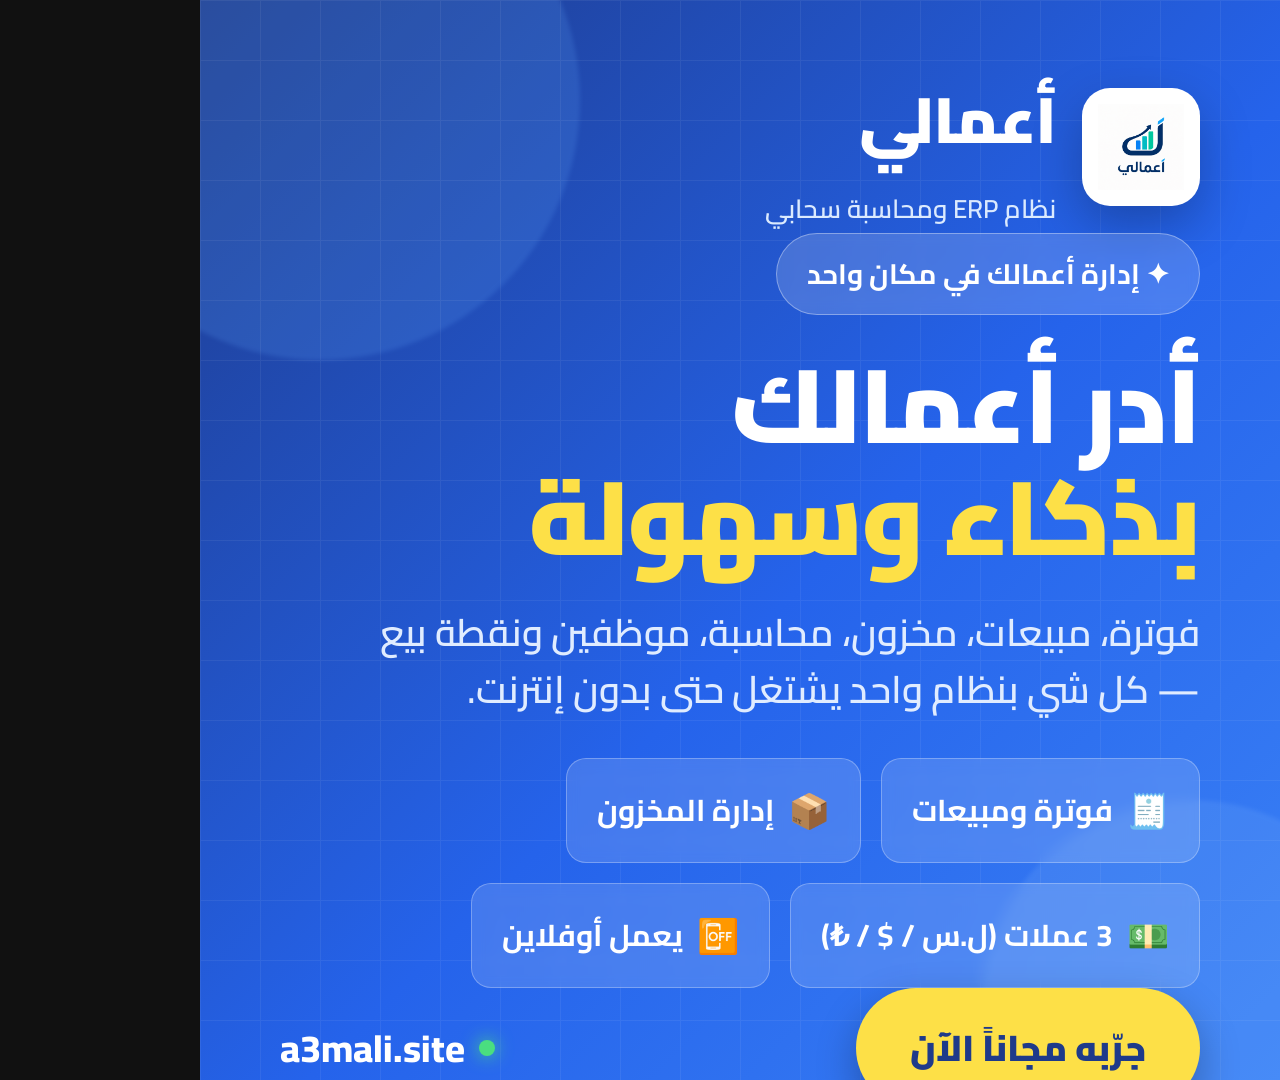
<file: post.html>
<!DOCTYPE html>
<html lang="ar" dir="rtl">
<head>
<meta charset="UTF-8" />
<meta name="viewport" content="width=1080, initial-scale=1" />
<title>أعمالي - بوست انستغرام</title>
<link href="https://fonts.googleapis.com/css2?family=Cairo:wght@400;600;700;800;900&display=swap" rel="stylesheet" />
<style>
  * { margin:0; padding:0; box-sizing:border-box; font-family:'Cairo',sans-serif; }
  body { background:#111; }
  .post {
    width:1080px; height:1080px; position:relative; overflow:hidden;
    background:linear-gradient(135deg,#1e3a8a 0%,#2563eb 55%,#3b82f6 100%);
    color:#fff; display:flex; flex-direction:column;
  }
  /* decorative blobs */
  .blob { position:absolute; border-radius:50%; filter:blur(2px); opacity:.18; }
  .b1 { width:520px; height:520px; background:#60a5fa; top:-160px; left:-140px; }
  .b2 { width:420px; height:420px; background:#93c5fd; bottom:-140px; right:-120px; opacity:.14; }
  .grid { position:absolute; inset:0; opacity:.06;
    background-image:linear-gradient(#fff 1px,transparent 1px),linear-gradient(90deg,#fff 1px,transparent 1px);
    background-size:60px 60px; }

  .top { padding:60px 80px 0; display:flex; align-items:center; gap:26px; z-index:2; }
  .logo-badge { width:118px; height:118px; border-radius:28px; background:#fff;
    display:flex; align-items:center; justify-content:center; box-shadow:0 20px 50px rgba(0,0,0,.25); }
  .logo-badge img { width:86px; height:86px; object-fit:contain; }
  .brand h1 { font-size:64px; font-weight:900; letter-spacing:-1px; }
  .brand p { font-size:26px; font-weight:600; color:#dbeafe; margin-top:4px; }

  .hero { flex:1; display:flex; flex-direction:column; justify-content:center; padding:0 80px; z-index:2; }
  .kicker { display:inline-block; align-self:flex-start; background:rgba(255,255,255,.16);
    border:1px solid rgba(255,255,255,.35); padding:14px 30px; border-radius:100px;
    font-size:28px; font-weight:700; margin-bottom:34px; backdrop-filter:blur(6px); }
  .hero h2 { font-size:104px; font-weight:900; line-height:1.08; letter-spacing:-2px; }
  .hero h2 .hl { color:#fde047; }
  .hero .sub { font-size:38px; font-weight:600; color:#e0ecff; margin-top:30px; line-height:1.5; max-width:820px; }

  .features { display:flex; gap:20px; margin-top:40px; flex-wrap:wrap; }
  .chip { background:rgba(255,255,255,.14); border:1px solid rgba(255,255,255,.28);
    padding:20px 30px; border-radius:20px; font-size:30px; font-weight:700;
    display:flex; align-items:center; gap:14px; backdrop-filter:blur(6px); }
  .chip .ic { font-size:34px; }

  .bottom { padding:0 80px 64px; display:flex; align-items:center; justify-content:space-between; z-index:2; }
  .cta { background:#fde047; color:#1e3a8a; font-size:36px; font-weight:900;
    padding:26px 54px; border-radius:100px; box-shadow:0 16px 40px rgba(0,0,0,.28); }
  .site { font-size:38px; font-weight:800; color:#fff; display:flex; align-items:center; gap:14px; }
  .site .dot { width:16px; height:16px; border-radius:50%; background:#4ade80; box-shadow:0 0 18px #4ade80; }
</style>
</head>
<body>
  <div class="post" id="post">
    <div class="blob b1"></div>
    <div class="blob b2"></div>
    <div class="grid"></div>

    <div class="top">
      <div class="logo-badge"><img src="assets/a3malilogo.png" alt="أعمالي" /></div>
      <div class="brand">
        <h1>أعمالي</h1>
        <p>نظام ERP ومحاسبة سحابي</p>
      </div>
    </div>

    <div class="hero">
      <span class="kicker">✦ إدارة أعمالك في مكان واحد</span>
      <h2>أدر أعمالك<br><span class="hl">بذكاء وسهولة</span></h2>
      <p class="sub">فوترة، مبيعات، مخزون، محاسبة، موظفين ونقطة بيع — كل شي بنظام واحد يشتغل حتى بدون إنترنت.</p>
      <div class="features">
        <div class="chip"><span class="ic">🧾</span> فوترة ومبيعات</div>
        <div class="chip"><span class="ic">📦</span> إدارة المخزون</div>
        <div class="chip"><span class="ic">💵</span> 3 عملات (ل.س / $ / ₺)</div>
        <div class="chip"><span class="ic">📴</span> يعمل أوفلاين</div>
      </div>
    </div>

    <div class="bottom">
      <div class="cta">جرّبه مجاناً الآن</div>
      <div class="site"><span class="dot"></span> a3mali.site</div>
    </div>
  </div>
</body>
</html>
</file>
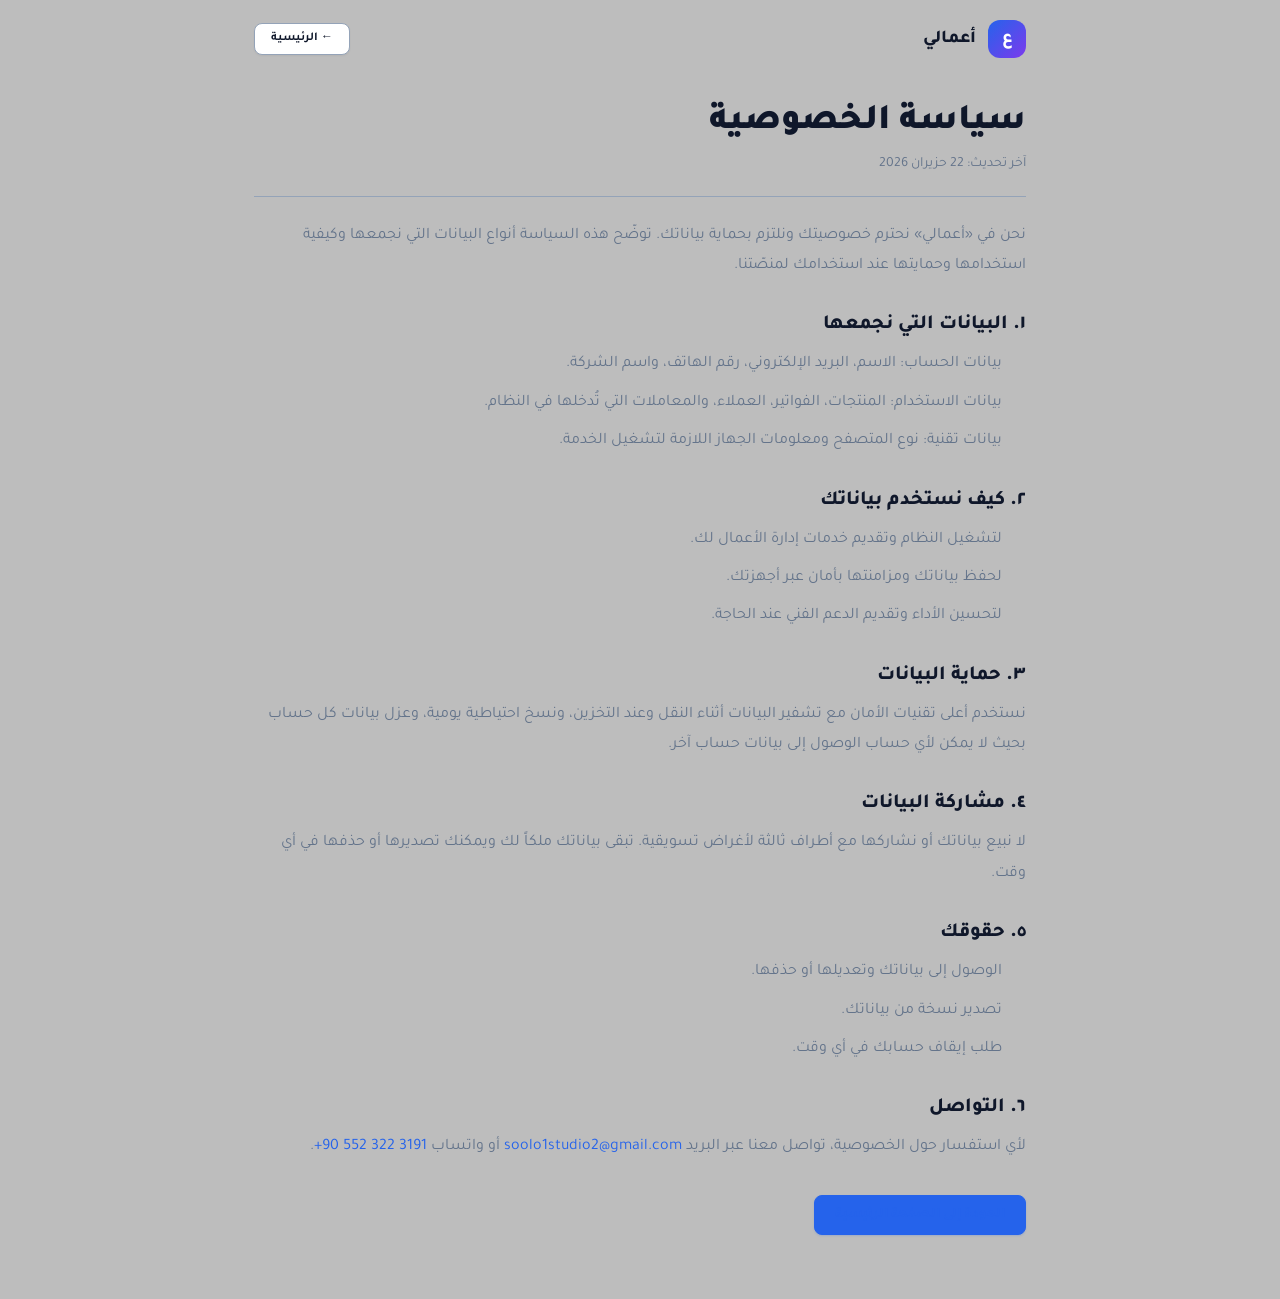
<file: privacy.html>
<!DOCTYPE html>
<html lang="ar" dir="rtl" data-theme="light">
<head>
  <meta charset="UTF-8" />
  <meta name="viewport" content="width=device-width, initial-scale=1.0" />
  <link rel="icon" type="image/png" href="assets/a3malilogo.png" />
  <link rel="shortcut icon" type="image/png" href="assets/a3malilogo.png" />
  <link rel="apple-touch-icon" href="assets/a3malilogo.png" />
  <title>سياسة الخصوصية — أعمالي</title>
  <link rel="preconnect" href="https://fonts.googleapis.com" />
  <link rel="preconnect" href="https://fonts.gstatic.com" crossorigin />
  <link href="https://fonts.googleapis.com/css2?family=Tajawal:wght@400;500;700;800;900&display=swap" rel="stylesheet" />
  <link rel="stylesheet" href="css/style.css" />
  <style>
    body { background: var(--bg); min-height: 100vh; }
    .legal-nav {
      display: flex; align-items: center; justify-content: space-between;
      max-width: 820px; margin: 0 auto; padding: var(--sp-5) var(--sp-6);
    }
    .legal-logo { display: flex; align-items: center; gap: var(--sp-3); text-decoration: none; font-weight: 800; font-size: var(--text-lg); color: var(--text); }
    .legal-logo-icon {
      width: 38px; height: 38px; border-radius: var(--r-md);
      background: linear-gradient(135deg, var(--blue-600), var(--violet-600));
      display: flex; align-items: center; justify-content: center; color: #fff; font-weight: 800;
    }
    .legal-wrap { max-width: 820px; margin: 0 auto; padding: var(--sp-6) var(--sp-6) var(--sp-16); }
    .legal-head { border-bottom: 1px solid var(--border); padding-bottom: var(--sp-5); margin-bottom: var(--sp-6); }
    .legal-title { font-size: var(--text-4xl); font-weight: 900; color: var(--text); margin-bottom: var(--sp-2); }
    .legal-updated { font-size: var(--text-sm); color: var(--text-muted); }
    .legal-wrap h2 { font-size: var(--text-xl); font-weight: 800; color: var(--text); margin: var(--sp-8) 0 var(--sp-3); }
    .legal-wrap p, .legal-wrap li { font-size: var(--text-base); color: var(--text-muted); line-height: 1.9; }
    .legal-wrap ul { padding-right: var(--sp-6); margin: var(--sp-2) 0; }
    .legal-wrap li { margin-bottom: var(--sp-2); }
    .legal-wrap a { color: var(--primary); }
    .legal-back { margin-top: var(--sp-8); }
  </style>
</head>
<body>

<nav class="legal-nav">
  <a href="about.html" class="legal-logo"><span class="legal-logo-icon">ع</span> أعمالي</a>
  <a href="about.html" class="btn btn-secondary btn-sm">← الرئيسية</a>
</nav>

<div class="legal-wrap">
  <div class="legal-head">
    <h1 class="legal-title">سياسة الخصوصية</h1>
    <div class="legal-updated">آخر تحديث: 22 حزيران 2026</div>
  </div>

  <p>نحن في «أعمالي» نحترم خصوصيتك ونلتزم بحماية بياناتك. توضّح هذه السياسة أنواع البيانات التي نجمعها وكيفية استخدامها وحمايتها عند استخدامك لمنصّتنا.</p>

  <h2>١. البيانات التي نجمعها</h2>
  <ul>
    <li>بيانات الحساب: الاسم، البريد الإلكتروني، رقم الهاتف، واسم الشركة.</li>
    <li>بيانات الاستخدام: المنتجات، الفواتير، العملاء، والمعاملات التي تُدخلها في النظام.</li>
    <li>بيانات تقنية: نوع المتصفح ومعلومات الجهاز اللازمة لتشغيل الخدمة.</li>
  </ul>

  <h2>٢. كيف نستخدم بياناتك</h2>
  <ul>
    <li>لتشغيل النظام وتقديم خدمات إدارة الأعمال لك.</li>
    <li>لحفظ بياناتك ومزامنتها بأمان عبر أجهزتك.</li>
    <li>لتحسين الأداء وتقديم الدعم الفني عند الحاجة.</li>
  </ul>

  <h2>٣. حماية البيانات</h2>
  <p>نستخدم أعلى تقنيات الأمان مع تشفير البيانات أثناء النقل وعند التخزين، ونسخ احتياطية يومية، وعزل بيانات كل حساب بحيث لا يمكن لأي حساب الوصول إلى بيانات حساب آخر.</p>

  <h2>٤. مشاركة البيانات</h2>
  <p>لا نبيع بياناتك أو نشاركها مع أطراف ثالثة لأغراض تسويقية. تبقى بياناتك ملكاً لك ويمكنك تصديرها أو حذفها في أي وقت.</p>

  <h2>٥. حقوقك</h2>
  <ul>
    <li>الوصول إلى بياناتك وتعديلها أو حذفها.</li>
    <li>تصدير نسخة من بياناتك.</li>
    <li>طلب إيقاف حسابك في أي وقت.</li>
  </ul>

  <h2>٦. التواصل</h2>
  <p>لأي استفسار حول الخصوصية، تواصل معنا عبر البريد <a href="mailto:soolo1studio2@gmail.com">soolo1studio2@gmail.com</a> أو واتساب <a href="https://wa.me/905523223191" dir="ltr">+90 552 322 3191</a>.</p>

  <div class="legal-back">
    <a href="about.html" class="btn btn-primary">العودة إلى الصفحة الرئيسية</a>
  </div>
</div>

<script>
  const t = localStorage.getItem('a3mali_theme') || 'light';
  document.documentElement.setAttribute('data-theme', t);
</script>

</body>
</html>
</file>
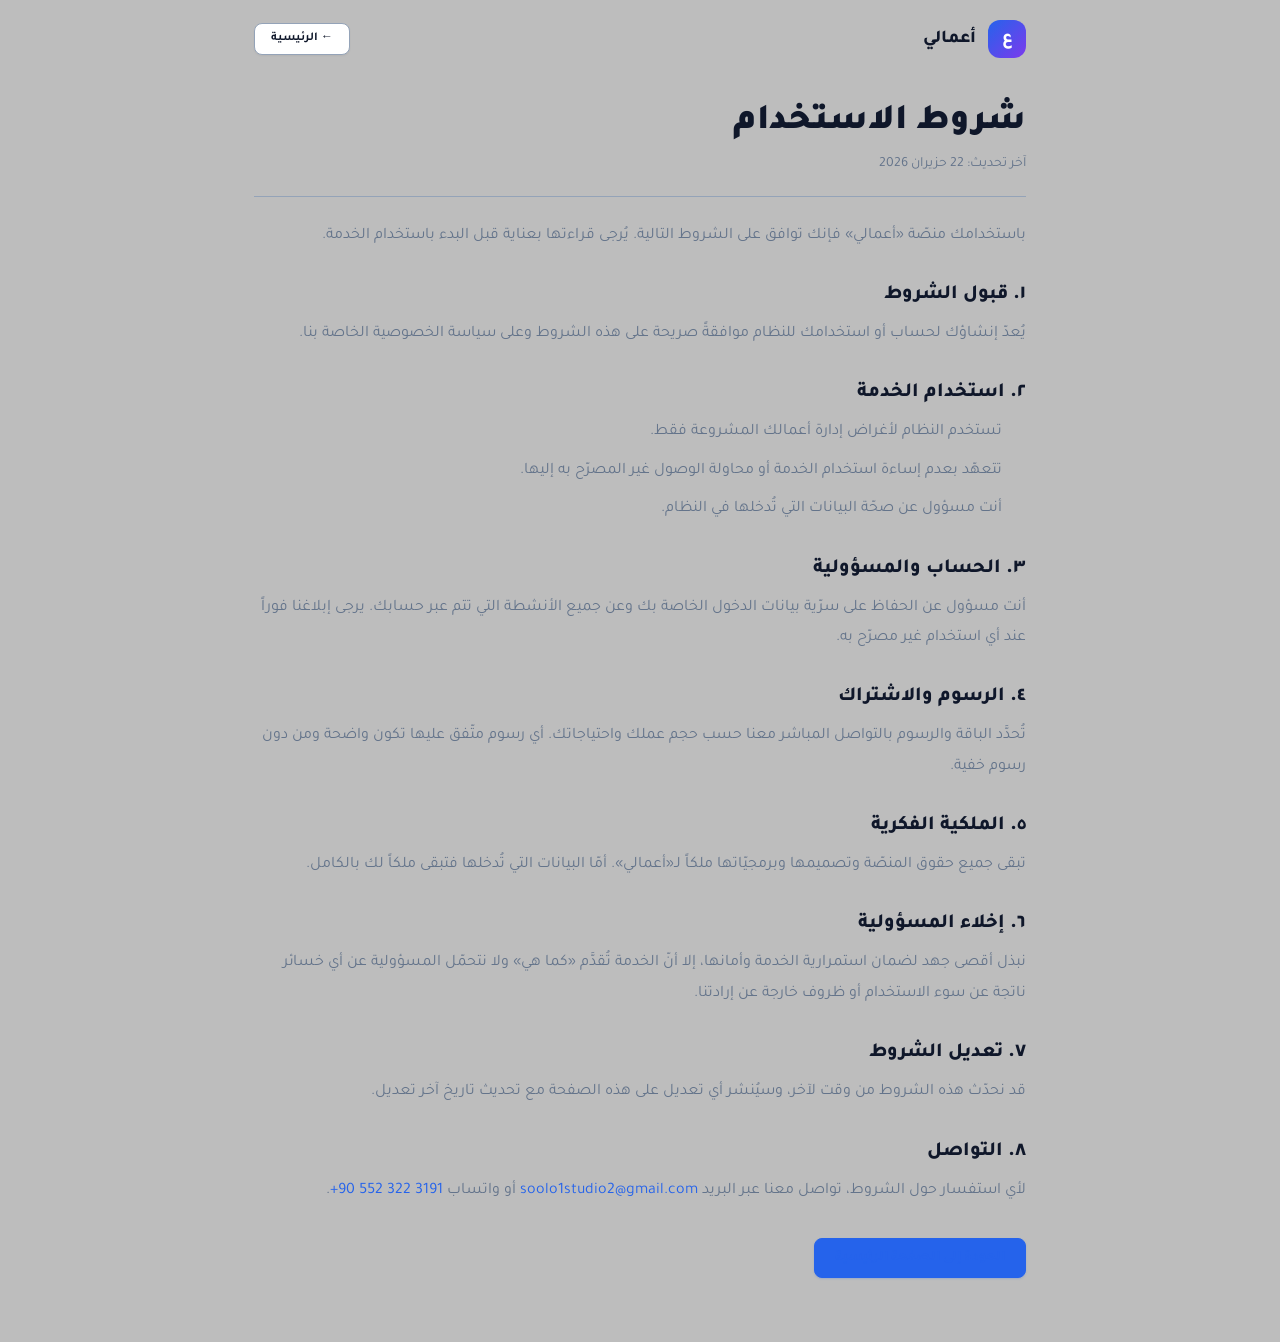
<file: terms.html>
<!DOCTYPE html>
<html lang="ar" dir="rtl" data-theme="light">
<head>
  <meta charset="UTF-8" />
  <meta name="viewport" content="width=device-width, initial-scale=1.0" />
  <link rel="icon" type="image/png" href="assets/a3malilogo.png" />
  <link rel="shortcut icon" type="image/png" href="assets/a3malilogo.png" />
  <link rel="apple-touch-icon" href="assets/a3malilogo.png" />
  <title>شروط الاستخدام — أعمالي</title>
  <link rel="preconnect" href="https://fonts.googleapis.com" />
  <link rel="preconnect" href="https://fonts.gstatic.com" crossorigin />
  <link href="https://fonts.googleapis.com/css2?family=Tajawal:wght@400;500;700;800;900&display=swap" rel="stylesheet" />
  <link rel="stylesheet" href="css/style.css" />
  <style>
    body { background: var(--bg); min-height: 100vh; }
    .legal-nav {
      display: flex; align-items: center; justify-content: space-between;
      max-width: 820px; margin: 0 auto; padding: var(--sp-5) var(--sp-6);
    }
    .legal-logo { display: flex; align-items: center; gap: var(--sp-3); text-decoration: none; font-weight: 800; font-size: var(--text-lg); color: var(--text); }
    .legal-logo-icon {
      width: 38px; height: 38px; border-radius: var(--r-md);
      background: linear-gradient(135deg, var(--blue-600), var(--violet-600));
      display: flex; align-items: center; justify-content: center; color: #fff; font-weight: 800;
    }
    .legal-wrap { max-width: 820px; margin: 0 auto; padding: var(--sp-6) var(--sp-6) var(--sp-16); }
    .legal-head { border-bottom: 1px solid var(--border); padding-bottom: var(--sp-5); margin-bottom: var(--sp-6); }
    .legal-title { font-size: var(--text-4xl); font-weight: 900; color: var(--text); margin-bottom: var(--sp-2); }
    .legal-updated { font-size: var(--text-sm); color: var(--text-muted); }
    .legal-wrap h2 { font-size: var(--text-xl); font-weight: 800; color: var(--text); margin: var(--sp-8) 0 var(--sp-3); }
    .legal-wrap p, .legal-wrap li { font-size: var(--text-base); color: var(--text-muted); line-height: 1.9; }
    .legal-wrap ul { padding-right: var(--sp-6); margin: var(--sp-2) 0; }
    .legal-wrap li { margin-bottom: var(--sp-2); }
    .legal-wrap a { color: var(--primary); }
    .legal-back { margin-top: var(--sp-8); }
  </style>
</head>
<body>

<nav class="legal-nav">
  <a href="about.html" class="legal-logo"><span class="legal-logo-icon">ع</span> أعمالي</a>
  <a href="about.html" class="btn btn-secondary btn-sm">← الرئيسية</a>
</nav>

<div class="legal-wrap">
  <div class="legal-head">
    <h1 class="legal-title">شروط الاستخدام</h1>
    <div class="legal-updated">آخر تحديث: 22 حزيران 2026</div>
  </div>

  <p>باستخدامك منصّة «أعمالي» فإنك توافق على الشروط التالية. يُرجى قراءتها بعناية قبل البدء باستخدام الخدمة.</p>

  <h2>١. قبول الشروط</h2>
  <p>يُعدّ إنشاؤك لحساب أو استخدامك للنظام موافقةً صريحة على هذه الشروط وعلى سياسة الخصوصية الخاصة بنا.</p>

  <h2>٢. استخدام الخدمة</h2>
  <ul>
    <li>تستخدم النظام لأغراض إدارة أعمالك المشروعة فقط.</li>
    <li>تتعهّد بعدم إساءة استخدام الخدمة أو محاولة الوصول غير المصرّح به إليها.</li>
    <li>أنت مسؤول عن صحّة البيانات التي تُدخلها في النظام.</li>
  </ul>

  <h2>٣. الحساب والمسؤولية</h2>
  <p>أنت مسؤول عن الحفاظ على سرّية بيانات الدخول الخاصة بك وعن جميع الأنشطة التي تتم عبر حسابك. يرجى إبلاغنا فوراً عند أي استخدام غير مصرّح به.</p>

  <h2>٤. الرسوم والاشتراك</h2>
  <p>تُحدَّد الباقة والرسوم بالتواصل المباشر معنا حسب حجم عملك واحتياجاتك. أي رسوم متّفق عليها تكون واضحة ومن دون رسوم خفية.</p>

  <h2>٥. الملكية الفكرية</h2>
  <p>تبقى جميع حقوق المنصّة وتصميمها وبرمجيّاتها ملكاً لـ«أعمالي». أمّا البيانات التي تُدخلها فتبقى ملكاً لك بالكامل.</p>

  <h2>٦. إخلاء المسؤولية</h2>
  <p>نبذل أقصى جهد لضمان استمرارية الخدمة وأمانها، إلا أنّ الخدمة تُقدَّم «كما هي» ولا نتحمّل المسؤولية عن أي خسائر ناتجة عن سوء الاستخدام أو ظروف خارجة عن إرادتنا.</p>

  <h2>٧. تعديل الشروط</h2>
  <p>قد نحدّث هذه الشروط من وقت لآخر، وسيُنشر أي تعديل على هذه الصفحة مع تحديث تاريخ آخر تعديل.</p>

  <h2>٨. التواصل</h2>
  <p>لأي استفسار حول الشروط، تواصل معنا عبر البريد <a href="mailto:soolo1studio2@gmail.com">soolo1studio2@gmail.com</a> أو واتساب <a href="https://wa.me/905523223191" dir="ltr">+90 552 322 3191</a>.</p>

  <div class="legal-back">
    <a href="about.html" class="btn btn-primary">العودة إلى الصفحة الرئيسية</a>
  </div>
</div>

<script>
  const t = localStorage.getItem('a3mali_theme') || 'light';
  document.documentElement.setAttribute('data-theme', t);
</script>

</body>
</html>
</file>
<file: css/style.css>
/* ============================================================
   أعمالي ERP — Global Design System v1.0
   Stack: HTML5 + CSS3 + Vanilla JS + Firebase
============================================================ */

@import url('https://fonts.googleapis.com/css2?family=Tajawal:wght@300;400;500;700;800;900&family=Inter:wght@300;400;500;600;700;800&display=swap');

:root {
  
  --blue-50:  #eff6ff; --blue-100: #dbeafe; --blue-200: #bfdbfe;
  --blue-300: #93c5fd; --blue-400: #60a5fa; --blue-500: #3b82f6;
  --blue-600: #2563eb; --blue-700: #1d4ed8; --blue-800: #1e40af; --blue-900: #1e3a8a;

  --violet-50:  #f5f3ff; --violet-100: #ede9fe;
  --violet-200: #ddd6fe; --violet-300: #c4b5fd; --violet-400: #a78bfa;
  --violet-500: #8b5cf6; --violet-600: #7c3aed; --violet-700: #6d28d9;
  --violet-800: #5b21b6; --violet-900: #4c1d95;

  --green-50:  #ecfdf5; --green-100: #d1fae5;
  --green-400: #34d399; --green-500: #10b981; --green-600: #059669; --green-700: #047857;

  --amber-50:  #fffbeb; --amber-100: #fef3c7;
  --amber-400: #fbbf24; --amber-500: #f59e0b; --amber-600: #d97706;

  --red-50:  #fef2f2; --red-100: #fee2e2; --red-200: #fecaca;
  --red-500: #ef4444; --red-600: #dc2626; --red-700: #b91c1c;

  --slate-50:  #f8fafc; --slate-100: #f1f5f9; --slate-200: #e2e8f0;
  --slate-300: #cbd5e1; --slate-400: #94a3b8; --slate-500: #64748b;
  --slate-600: #475569; --slate-700: #334155; --slate-800: #1e293b; --slate-900: #0f172a;

  
  --bg:            #bdbdbd;   /* رمادي */
  --bg-2:          #bdbdbd;
  --surface:       #ffffff;
  --surface-2:     var(--slate-100);
  --surface-3:     var(--slate-200);
  --border:        var(--slate-400);
  --border-strong: var(--slate-500);
  --sidebar-bg:    #bdbdbd;   /* الشريط الجانبي نفس لون الخلفية */
  --card-bg:       #ababab;   /* الكروت أغمق من الخلفية لتبيّن */
  --card-border:   #000000;   /* حدود الكروت سوداء */
  --text:          var(--slate-900);
  --text-2:        var(--slate-700);
  --text-muted:    var(--slate-500);
  --text-subtle:   var(--slate-400);

  --primary:       var(--blue-600);
  --primary-dark:  var(--blue-700);
  --primary-light: var(--blue-50);
  --primary-ring:  rgba(37,99,235,.25);

  --success:       var(--green-600);
  --success-light: var(--green-50);
  --warning:       var(--amber-500);
  --warning-light: var(--amber-50);
  --danger:        var(--red-600);
  --danger-light:  var(--red-50);

  
  --font-ar: 'Tajawal', 'Arial', 'Tahoma', sans-serif;
  --font-en: 'Inter', 'Segoe UI', system-ui, sans-serif;
  --font:    var(--font-ar);

  --text-xs:   0.75rem;
  --text-sm:   0.875rem;
  --text-base: 1rem;
  --text-lg:   1.125rem;
  --text-xl:   1.25rem;
  --text-2xl:  1.5rem;
  --text-3xl:  1.875rem;
  --text-4xl:  2.25rem;
  --text-5xl:  3rem;
  --text-6xl:  3.75rem;
  --text-7xl:  4.5rem;

  
  --sp-1: .25rem;  --sp-2: .5rem;   --sp-3: .75rem;
  --sp-4: 1rem;    --sp-5: 1.25rem; --sp-6: 1.5rem;
  --sp-8: 2rem;    --sp-10: 2.5rem; --sp-12: 3rem;
  --sp-16: 4rem;   --sp-20: 5rem;   --sp-24: 6rem;
  --sp-32: 8rem;

  
  --r-sm:   .375rem;
  --r:      .5rem;
  --r-md:   .75rem;
  --r-lg:   1rem;
  --r-xl:   1.5rem;
  --r-2xl:  2rem;
  --r-full: 9999px;

  
  --sh-xs: 0 1px 2px rgba(0,0,0,.05);
  --sh-sm: 0 1px 3px rgba(0,0,0,.08),0 1px 2px rgba(0,0,0,.04);
  --sh:    0 4px 6px -1px rgba(0,0,0,.07),0 2px 4px -2px rgba(0,0,0,.05);
  --sh-md: 0 10px 15px -3px rgba(0,0,0,.07),0 4px 6px -4px rgba(0,0,0,.05);
  --sh-lg: 0 20px 25px -5px rgba(0,0,0,.08),0 8px 10px -6px rgba(0,0,0,.03);
  --sh-xl: 0 25px 50px -12px rgba(0,0,0,.18);
  --sh-colored: 0 10px 30px -5px rgba(37,99,235,.35);

  
  --tr-fast:  150ms ease;
  --tr:       200ms ease;
  --tr-slow:  300ms ease;
  --tr-ease:  400ms cubic-bezier(.4,0,.2,1);

  
  --sidebar-w:       260px;
  --sidebar-collapsed: 72px;
  --header-h:        64px;
  --container:       1280px;

  
  --z-100: 100;
  --z-200: 200;
  --z-300: 300;
  --z-400: 400;
  --z-500: 500;
}

[data-theme="dark"] {
  --bg:            var(--slate-900);
  --bg-2:          #090f1a;
  --surface:       var(--slate-800);
  --surface-2:     var(--slate-700);
  --surface-3:     var(--slate-600);
  --border:        var(--slate-500);
  --border-strong: var(--slate-400);
  --sidebar-bg:    var(--surface);
  --card-bg:       var(--slate-800);
  --card-border:   var(--slate-700);
  --text:          var(--slate-50);
  --text-2:        var(--slate-300);
  --text-muted:    var(--slate-400);
  --text-subtle:   var(--slate-500);
  --primary-light: rgba(37,99,235,.18);
  --success-light: rgba(5,150,105,.18);
  --warning-light: rgba(217,119,6,.18);
  --danger-light:  rgba(220,38,38,.18);

  --sh-xs: 0 1px 2px rgba(0,0,0,.25);
  --sh-sm: 0 1px 3px rgba(0,0,0,.35);
  --sh:    0 4px 6px -1px rgba(0,0,0,.3);
  --sh-md: 0 10px 15px -3px rgba(0,0,0,.35);
  --sh-lg: 0 20px 25px -5px rgba(0,0,0,.4);
  --sh-xl: 0 25px 50px -12px rgba(0,0,0,.5);
}

/* ============================================================
   2b. THEMES (تُختار من الإعدادات — تنطبق على اللوحة والكاشير)
   كل ثيم يغيّر اللون الأساسي + خلفية الصفحة والشريط الجانبي
============================================================ */

/* أبيض نظيف */
[data-theme="white"] {
  --bg:            #ffffff;
  --bg-2:          #f8fafc;
  --surface:       #ffffff;
  --surface-2:     #f1f5f9;
  --sidebar-bg:    #f8fafc;
  --card-bg:       #ffffff;
  --card-border:   #e2e8f0;
}

/* أزرق */
[data-theme="blue"] {
  --bg:            #dbeafe;
  --bg-2:          #bfdbfe;
  --surface:       #f4f8ff;
  --surface-2:     #eff6ff;
  --surface-3:     #dbeafe;
  --sidebar-bg:    #bfdbfe;
  --card-bg:       #eff6ff;
  --card-border:   #bfdbfe;
  --primary:       #2563eb;
  --primary-dark:  #1d4ed8;
  --primary-light: #dbeafe;
  --primary-ring:  rgba(37,99,235,.25);
  --sh-colored:    0 10px 30px -5px rgba(37,99,235,.35);
}

/* أخضر */
[data-theme="emerald"] {
  --bg:            #d1fae5;
  --bg-2:          #a7f3d0;
  --surface:       #f2fdf8;
  --surface-2:     #ecfdf5;
  --surface-3:     #d1fae5;
  --sidebar-bg:    #a7f3d0;
  --card-bg:       #ecfdf5;
  --card-border:   #a7f3d0;
  --primary:       #059669;
  --primary-dark:  #047857;
  --primary-light: #d1fae5;
  --primary-ring:  rgba(5,150,105,.25);
  --sh-colored:    0 10px 30px -5px rgba(5,150,105,.35);
}

/* بنفسجي */
[data-theme="violet"] {
  --bg:            #ddd6fe;
  --bg-2:          #c4b5fd;
  --surface:       #f5f3ff;
  --surface-2:     #ede9fe;
  --surface-3:     #ddd6fe;
  --sidebar-bg:    #c4b5fd;
  --card-bg:       #ede9fe;
  --card-border:   #c4b5fd;
  --primary:       #7c3aed;
  --primary-dark:  #6d28d9;
  --primary-light: #ede9fe;
  --primary-ring:  rgba(124,58,237,.25);
  --sh-colored:    0 10px 30px -5px rgba(124,58,237,.35);
}

/* وردي */
[data-theme="rose"] {
  --bg:            #fecdd3;
  --bg-2:          #fda4af;
  --surface:       #fff1f2;
  --surface-2:     #ffe4e6;
  --surface-3:     #fecdd3;
  --sidebar-bg:    #fda4af;
  --card-bg:       #ffe4e6;
  --card-border:   #fda4af;
  --primary:       #e11d48;
  --primary-dark:  #be123c;
  --primary-light: #ffe4e6;
  --primary-ring:  rgba(225,29,72,.25);
  --sh-colored:    0 10px 30px -5px rgba(225,29,72,.35);
}

/* برتقالي */
[data-theme="amber"] {
  --bg:            #fef3c7;
  --bg-2:          #fde68a;
  --surface:       #fffdf4;
  --surface-2:     #fffbeb;
  --surface-3:     #fef3c7;
  --sidebar-bg:    #fde68a;
  --card-bg:       #fffbeb;
  --card-border:   #fde68a;
  --primary:       #d97706;
  --primary-dark:  #b45309;
  --primary-light: #fef3c7;
  --primary-ring:  rgba(217,119,6,.25);
  --sh-colored:    0 10px 30px -5px rgba(217,119,6,.35);
}

/* تركوازي */
[data-theme="teal"] {
  --bg:            #ccfbf1;
  --bg-2:          #99f6e4;
  --surface:       #f1fdfb;
  --surface-2:     #f0fdfa;
  --surface-3:     #ccfbf1;
  --sidebar-bg:    #99f6e4;
  --card-bg:       #f0fdfa;
  --card-border:   #99f6e4;
  --primary:       #0d9488;
  --primary-dark:  #0f766e;
  --primary-light: #ccfbf1;
  --primary-ring:  rgba(13,148,136,.25);
  --sh-colored:    0 10px 30px -5px rgba(13,148,136,.35);
}

[data-lang="en"] { --font: var(--font-en); }

*, *::before, *::after { box-sizing: border-box; margin: 0; padding: 0; }

html {
  font-size: 16px;
  scroll-behavior: smooth;
  -webkit-text-size-adjust: 100%;
}

body {
  font-family: var(--font);
  font-size: var(--text-base);
  color: var(--text);
  background: var(--bg);
  line-height: 1.6;
  -webkit-font-smoothing: antialiased;
  transition: background var(--tr), color var(--tr);
}

img, svg { display: block; max-width: 100%; }
a { color: inherit; text-decoration: none; }
button { cursor: pointer; border: none; background: none; font-family: inherit; }
input, textarea, select { font-family: inherit; font-size: inherit; }
ul, ol { list-style: none; }
h1,h2,h3,h4,h5,h6 { font-weight: 700; line-height: 1.2; }

:focus-visible {
  outline: 2px solid var(--primary);
  outline-offset: 2px;
}

::selection {
  background: var(--blue-200);
  color: var(--blue-900);
}

.text-xs   { font-size: var(--text-xs); }
.text-sm   { font-size: var(--text-sm); }
.text-base { font-size: var(--text-base); }
.text-lg   { font-size: var(--text-lg); }
.text-xl   { font-size: var(--text-xl); }
.text-2xl  { font-size: var(--text-2xl); }
.text-3xl  { font-size: var(--text-3xl); }
.text-4xl  { font-size: var(--text-4xl); }

.font-light   { font-weight: 300; }
.font-normal  { font-weight: 400; }
.font-medium  { font-weight: 500; }
.font-semibold{ font-weight: 600; }
.font-bold    { font-weight: 700; }
.font-black   { font-weight: 900; }

.text-primary { color: var(--primary); }
.text-muted   { color: var(--text-muted); }
.text-success { color: var(--success); }
.text-warning { color: var(--warning); }
.text-danger  { color: var(--danger); }

.container { max-width: var(--container); margin: 0 auto; padding: 0 var(--sp-6); }

.flex       { display: flex; }
.flex-col   { flex-direction: column; }
.items-center  { align-items: center; }
.items-start   { align-items: flex-start; }
.justify-center { justify-content: center; }
.justify-between { justify-content: space-between; }
.justify-end   { justify-content: flex-end; }
.gap-1 { gap: var(--sp-1); } .gap-2 { gap: var(--sp-2); }
.gap-3 { gap: var(--sp-3); } .gap-4 { gap: var(--sp-4); }
.gap-6 { gap: var(--sp-6); } .gap-8 { gap: var(--sp-8); }
.flex-1 { flex: 1; }
.flex-wrap { flex-wrap: wrap; }

.grid { display: grid; }
.grid-2 { grid-template-columns: repeat(2,1fr); }
.grid-3 { grid-template-columns: repeat(3,1fr); }
.grid-4 { grid-template-columns: repeat(4,1fr); }

.hidden   { display: none !important; }
.block    { display: block; }
.relative { position: relative; }
.absolute { position: absolute; }
.sticky   { position: sticky; }

.w-full   { width: 100%; }
.h-full   { height: 100%; }

.overflow-hidden { overflow: hidden; }
.overflow-auto   { overflow: auto; }

.rounded-sm { border-radius: var(--r-sm); }
.rounded    { border-radius: var(--r); }
.rounded-md { border-radius: var(--r-md); }
.rounded-lg { border-radius: var(--r-lg); }
.rounded-full { border-radius: var(--r-full); }

.shadow-sm { box-shadow: var(--sh-sm); }
.shadow    { box-shadow: var(--sh); }
.shadow-md { box-shadow: var(--sh-md); }
.shadow-lg { box-shadow: var(--sh-lg); }

.truncate {
  overflow: hidden;
  white-space: nowrap;
  text-overflow: ellipsis;
}

.btn {
  display: inline-flex;
  align-items: center;
  justify-content: center;
  gap: var(--sp-2);
  padding: 0 var(--sp-5);
  height: 40px;
  font-size: var(--text-sm);
  font-weight: 600;
  font-family: var(--font);
  border-radius: var(--r);
  white-space: nowrap;
  transition: background var(--tr), box-shadow var(--tr), transform var(--tr-fast), opacity var(--tr);
  cursor: pointer;
  border: 1px solid transparent;
  user-select: none;
}

.btn:active { transform: translateY(1px); }

.btn-sm { height: 32px; padding: 0 var(--sp-4); font-size: var(--text-xs); }
.btn-lg { height: 48px; padding: 0 var(--sp-8); font-size: var(--text-base); }
.btn-xl { height: 56px; padding: 0 var(--sp-10); font-size: var(--text-lg); border-radius: var(--r-md); }

.btn-primary {
  background: var(--primary);
  color: #fff;
  border-color: var(--primary);
  box-shadow: 0 1px 2px rgba(37,99,235,.2);
}
.btn-primary:hover {
  background: var(--primary-dark);
  border-color: var(--primary-dark);
  box-shadow: var(--sh-colored);
}

.btn-secondary {
  background: var(--surface);
  color: var(--text);
  border-color: var(--border);
  box-shadow: var(--sh-xs);
}
.btn-secondary:hover { background: var(--surface-2); border-color: var(--border-strong); }

.btn-ghost {
  background: transparent;
  color: var(--text-muted);
}
.btn-ghost:hover { background: var(--surface-2); color: var(--text); }

.btn-danger {
  background: var(--danger);
  color: #fff;
  border-color: var(--danger);
}
.btn-danger:hover { background: var(--red-700); }

.btn-success {
  background: var(--success);
  color: #fff;
  border-color: var(--success);
}
.btn-success:hover { background: var(--green-700); }

.btn-outline-primary {
  background: transparent;
  color: var(--primary);
  border-color: var(--primary);
}
.btn-outline-primary:hover { background: var(--primary-light); }

.btn-icon {
  width: 40px;
  padding: 0;
  border-radius: var(--r);
}
.btn-icon.btn-sm { width: 32px; }
.btn-icon.btn-lg { width: 48px; }

.badge {
  display: inline-flex;
  align-items: center;
  gap: var(--sp-1);
  padding: 2px 10px;
  font-size: var(--text-xs);
  font-weight: 600;
  border-radius: var(--r-full);
  white-space: nowrap;
}

.badge-primary { background: var(--primary-light); color: var(--primary); }
.badge-success { background: var(--success-light); color: var(--success); }
.badge-warning { background: var(--warning-light); color: var(--amber-600); }
.badge-danger  { background: var(--danger-light);  color: var(--danger); }
.badge-gray    { background: var(--surface-2); color: var(--text-muted); }

[data-theme="dark"] .badge-primary { background: rgba(37,99,235,.2); color: var(--blue-300); }
[data-theme="dark"] .badge-success { background: rgba(16,185,129,.2); color: #34d399; }
[data-theme="dark"] .badge-warning { background: rgba(245,158,11,.2); color: #fcd34d; }
[data-theme="dark"] .badge-danger  { background: rgba(239,68,68,.2);  color: #fc8181; }

.card {
  background: var(--card-bg);
  border: 1px solid var(--card-border);
  border-radius: var(--r-lg);
  box-shadow: var(--sh-sm);
  transition: box-shadow var(--tr), transform var(--tr);
}

.card-hover:hover {
  box-shadow: var(--sh-md);
  transform: translateY(-2px);
}

.card-body { padding: var(--sp-6); }
.card-header {
  padding: var(--sp-5) var(--sp-6);
  border-bottom: 1px solid var(--border);
  display: flex;
  align-items: center;
  justify-content: space-between;
  gap: var(--sp-4);
}
.card-footer {
  padding: var(--sp-4) var(--sp-6);
  border-top: 1px solid var(--border);
  background: var(--surface-2);
  border-radius: 0 0 var(--r-lg) var(--r-lg);
}

.kpi-card {
  background: var(--card-bg);
  border: 1px solid var(--card-border);
  border-radius: var(--r-lg);
  padding: var(--sp-6);
  box-shadow: var(--sh-sm);
  display: flex;
  align-items: flex-start;
  gap: var(--sp-4);
  transition: box-shadow var(--tr), transform var(--tr);
}
.kpi-card:hover { box-shadow: var(--sh-md); transform: translateY(-2px); }

.kpi-icon {
  width: 52px;
  height: 52px;
  border-radius: var(--r-md);
  display: flex;
  align-items: center;
  justify-content: center;
  font-size: 1.5rem;
  flex-shrink: 0;
}
.kpi-icon-blue   { background: var(--primary-light); }
.kpi-icon-green  { background: var(--success-light); }
.kpi-icon-amber  { background: var(--warning-light); }
.kpi-icon-red    { background: var(--danger-light); }
.kpi-icon-violet { background: var(--violet-50); }

[data-theme="dark"] .kpi-icon-violet { background: rgba(124,58,237,.2); }

.kpi-info { flex: 1; min-width: 0; }
.kpi-label { font-size: var(--text-sm); color: var(--text-muted); margin-bottom: var(--sp-1); }
.kpi-value { font-size: var(--text-3xl); font-weight: 800; line-height: 1; }
.kpi-change {
  display: inline-flex;
  align-items: center;
  gap: 2px;
  font-size: var(--text-xs);
  font-weight: 600;
  margin-top: var(--sp-2);
}
.kpi-change.up   { color: var(--success); }
.kpi-change.down { color: var(--danger); }

.form-group { display: flex; flex-direction: column; gap: var(--sp-2); }

.form-label {
  font-size: var(--text-sm);
  font-weight: 600;
  color: var(--text-2);
}
.form-label span { color: var(--danger); margin-inline-start: 2px; }

.form-input,
.form-select,
.form-textarea {
  width: 100%;
  padding: 0 var(--sp-4);
  height: 42px;
  background: var(--surface);
  border: 1px solid var(--border);
  border-radius: var(--r);
  color: var(--text);
  font-family: var(--font);
  font-size: var(--text-sm);
  transition: border-color var(--tr), box-shadow var(--tr), background var(--tr);
  appearance: none;
}

.form-textarea {
  height: auto;
  padding: var(--sp-3) var(--sp-4);
  resize: vertical;
  min-height: 100px;
}

.form-input:focus,
.form-select:focus,
.form-textarea:focus {
  outline: none;
  border-color: var(--primary);
  box-shadow: 0 0 0 3px var(--primary-ring);
}

.form-input::placeholder,
.form-textarea::placeholder { color: var(--text-subtle); }

.form-input.error,
.form-select.error { border-color: var(--danger); }

.form-error {
  font-size: var(--text-xs);
  color: var(--danger);
  display: flex;
  align-items: center;
  gap: var(--sp-1);
}

.form-hint { font-size: var(--text-xs); color: var(--text-muted); }

.form-select {
  background-image: url("data:image/svg+xml,%3Csvg xmlns='http://www.w3.org/2000/svg' viewBox='0 0 16 16'%3E%3Cpath fill='%2364748b' d='M4 6l4 4 4-4'/%3E%3C/svg%3E");
  background-repeat: no-repeat;
  background-position: left 12px center;
  background-size: 16px;
  padding-left: 36px;
}
[dir="rtl"] .form-select {
  background-position: right 12px center;
  padding-right: 36px;
  padding-left: var(--sp-4);
}

.form-row { display: grid; grid-template-columns: 1fr 1fr; gap: var(--sp-4); }
.form-row-3 { display: grid; grid-template-columns: 1fr 1fr 1fr; gap: var(--sp-4); }

.form-check {
  display: flex;
  align-items: center;
  gap: var(--sp-3);
  cursor: pointer;
  font-size: var(--text-sm);
}
.form-check input[type="checkbox"],
.form-check input[type="radio"] {
  width: 18px;
  height: 18px;
  accent-color: var(--primary);
  cursor: pointer;
  flex-shrink: 0;
}

.table-wrap {
  width: 100%;
  overflow-x: auto;
  border-radius: var(--r-lg);
  border: 1px solid var(--border);
  box-shadow: var(--sh-sm);
}

.table {
  width: 100%;
  border-collapse: collapse;
  font-size: var(--text-sm);
  background: var(--surface);
}

.table th {
  padding: var(--sp-3) var(--sp-4);
  text-align: right;
  font-weight: 600;
  color: var(--text-muted);
  font-size: var(--text-xs);
  text-transform: uppercase;
  letter-spacing: .05em;
  background: var(--surface-2);
  border-bottom: 1px solid var(--border);
  white-space: nowrap;
}

[data-lang="en"] .table th { text-align: left; }

.table td {
  padding: var(--sp-4);
  border-bottom: 1px solid var(--border);
  color: var(--text);
  vertical-align: middle;
}

.table tr:last-child td { border-bottom: none; }

.table tbody tr {
  transition: background var(--tr-fast);
}
.table tbody tr:hover { background: var(--surface-2); }

.table-actions { display: flex; align-items: center; gap: var(--sp-2); }

.modal-overlay {
  position: fixed;
  inset: 0;
  background: rgba(0,0,0,.6);
  display: flex;
  align-items: center;
  justify-content: center;
  padding: var(--sp-4);
  z-index: var(--z-300);
  opacity: 0;
  pointer-events: none;
  transition: opacity var(--tr-slow);
}

.modal-overlay.open {
  opacity: 1;
  pointer-events: all;
}

.modal {
  background: var(--surface);
  border-radius: var(--r-xl);
  box-shadow: var(--sh-xl);
  width: 100%;
  max-width: 560px;
  max-height: 90vh;
  display: flex;
  flex-direction: column;
  transform: translateY(24px) scale(.97);
  transition: transform var(--tr-slow), opacity var(--tr-slow);
}

.modal-overlay.open .modal {
  transform: translateY(0) scale(1);
}

.modal-lg { max-width: 760px; }
.modal-xl { max-width: 960px; }

.modal-header {
  display: flex;
  align-items: center;
  justify-content: space-between;
  padding: var(--sp-5) var(--sp-6);
  border-bottom: 1px solid var(--border);
  flex-shrink: 0;
}

.modal-title { font-size: var(--text-lg); font-weight: 700; }

.modal-close {
  width: 34px;
  height: 34px;
  border-radius: var(--r);
  display: flex;
  align-items: center;
  justify-content: center;
  color: var(--text-muted);
  font-size: 1.2rem;
  transition: background var(--tr), color var(--tr);
}
.modal-close:hover { background: var(--surface-2); color: var(--text); }

.modal-body {
  padding: var(--sp-6);
  overflow-y: auto;
  flex: 1;
  display: flex;
  flex-direction: column;
  gap: var(--sp-5);
}

.modal-footer {
  display: flex;
  align-items: center;
  justify-content: flex-end;
  gap: var(--sp-3);
  padding: var(--sp-4) var(--sp-6);
  border-top: 1px solid var(--border);
  flex-shrink: 0;
}

#toast-container {
  position: fixed;
  top: var(--sp-5);
  left: 50%;
  transform: translateX(-50%);
  z-index: var(--z-400);
  display: flex;
  flex-direction: column;
  gap: var(--sp-3);
  pointer-events: none;
  width: 380px;
  max-width: calc(100vw - 2rem);
}

.toast {
  display: flex;
  align-items: center;
  gap: var(--sp-3);
  padding: var(--sp-4) var(--sp-5);
  background: var(--surface);
  border-radius: var(--r-lg);
  box-shadow: var(--sh-lg);
  border: 1px solid var(--border);
  font-size: var(--text-sm);
  pointer-events: all;
  animation: toastIn var(--tr-slow) ease forwards;
}

.toast.removing { animation: toastOut var(--tr-slow) ease forwards; }

.toast-icon  { font-size: 1.25rem; flex-shrink: 0; }
.toast-msg   { flex: 1; font-weight: 500; }
.toast-close { font-size: .85rem; opacity: .5; flex-shrink: 0; line-height: 1; padding: 2px 4px; border-radius: 4px; transition: opacity .15s; }
.toast:hover .toast-close { opacity: 1; }

.toast-success { border-inline-start: 3px solid var(--success); }
.toast-error   { border-inline-start: 3px solid var(--danger); }
.toast-warning { border-inline-start: 3px solid var(--warning); }
.toast-info    { border-inline-start: 3px solid var(--primary); }

@keyframes toastIn {
  from { opacity: 0; transform: translateY(-12px); }
  to   { opacity: 1; transform: translateY(0); }
}
@keyframes toastOut {
  from { opacity: 1; transform: translateY(0); }
  to   { opacity: 0; transform: translateY(-12px); }
}

#loading-overlay {
  position: fixed;
  inset: 0;
  background: rgba(255,255,255,.92);
  display: flex;
  align-items: center;
  justify-content: center;
  z-index: var(--z-500);
  opacity: 0;
  pointer-events: none;
  transition: opacity var(--tr);
}

[data-theme="dark"] #loading-overlay { background: rgba(15,23,42,.85); }

#loading-overlay.active { opacity: 1; pointer-events: all; }

.spinner {
  width: 44px;
  height: 44px;
  border: 3px solid var(--border);
  border-top-color: var(--primary);
  border-radius: var(--r-full);
  animation: spin 0.7s linear infinite;
}

@keyframes spin { to { transform: rotate(360deg); } }

.dropdown { position: relative; }

.dropdown-menu {
  position: absolute;
  top: calc(100% + 8px);
  left: 0;
  min-width: 200px;
  background: var(--surface);
  border: 1px solid var(--border);
  border-radius: var(--r-lg);
  box-shadow: var(--sh-lg);
  padding: var(--sp-2);
  z-index: var(--z-400); 
  opacity: 0;
  transform: translateY(8px);
  pointer-events: none;
  transition: opacity var(--tr), transform var(--tr);
}

[dir="rtl"] .dropdown-menu { left: auto; right: 0; }

.dropdown-menu.open {
  opacity: 1;
  transform: translateY(0);
  pointer-events: all;
}

.dropdown-item {
  display: flex;
  align-items: center;
  gap: var(--sp-3);
  padding: var(--sp-2) var(--sp-3);
  border-radius: var(--r);
  font-size: var(--text-sm);
  color: var(--text);
  cursor: pointer;
  transition: background var(--tr-fast);
  width: 100%;
}
.dropdown-item:hover { background: var(--surface-2); }
.dropdown-item.danger { color: var(--danger); }
.dropdown-item.danger:hover { background: var(--danger-light); }

.dropdown-divider { height: 1px; background: var(--border); margin: var(--sp-2) 0; }

.progress {
  height: 6px;
  background: var(--surface-2);
  border-radius: var(--r-full);
  overflow: hidden;
}

.progress-fill {
  height: 100%;
  border-radius: var(--r-full);
  background: var(--primary);
  transition: width 0.6s ease;
}

.progress-sm { height: 4px; }
.progress-lg { height: 10px; }

.tabs {
  display: flex;
  gap: var(--sp-1);
  border-bottom: 2px solid var(--border);
  overflow-x: auto;
}

.tab-btn {
  padding: var(--sp-3) var(--sp-5);
  font-size: var(--text-sm);
  font-weight: 600;
  color: var(--text-muted);
  border-bottom: 2px solid transparent;
  margin-bottom: -2px;
  white-space: nowrap;
  transition: color var(--tr), border-color var(--tr);
}
.tab-btn:hover { color: var(--text); }
.tab-btn.active { color: var(--primary); border-bottom-color: var(--primary); }

.empty-state {
  display: flex;
  flex-direction: column;
  align-items: center;
  justify-content: center;
  padding: var(--sp-16) var(--sp-8);
  text-align: center;
  color: var(--text-muted);
}

.empty-icon { font-size: 3.5rem; margin-bottom: var(--sp-4); opacity: .6; }
.empty-title { font-size: var(--text-xl); font-weight: 700; color: var(--text); margin-bottom: var(--sp-2); }
.empty-desc { font-size: var(--text-sm); margin-bottom: var(--sp-6); max-width: 320px; }

.avatar {
  border-radius: var(--r-full);
  display: flex;
  align-items: center;
  justify-content: center;
  font-weight: 700;
  color: #fff;
  background: var(--primary);
  flex-shrink: 0;
  overflow: hidden;
}

.avatar img { width: 100%; height: 100%; object-fit: cover; }

.avatar-xs  { width: 28px; height: 28px; font-size: var(--text-xs); }
.avatar-sm  { width: 36px; height: 36px; font-size: var(--text-sm); }
.avatar-md  { width: 44px; height: 44px; font-size: var(--text-base); }
.avatar-lg  { width: 56px; height: 56px; font-size: var(--text-xl); }
.avatar-xl  { width: 72px; height: 72px; font-size: var(--text-2xl); }

.search-wrap {
  position: relative;
  display: flex;
  align-items: center;
}
.search-wrap .search-icon {
  position: absolute;
  right: var(--sp-3);
  color: var(--text-muted);
  pointer-events: none;
  font-size: 1.1rem;
}
[data-lang="en"] .search-wrap .search-icon { right: auto; left: var(--sp-3); }

.search-input {
  width: 100%;
  height: 38px;
  padding: 0 var(--sp-4) 0 var(--sp-4);
  padding-right: var(--sp-10);
  background: var(--surface-2);
  border: 1px solid var(--border);
  border-radius: var(--r-full);
  color: var(--text);
  font-family: var(--font);
  font-size: var(--text-sm);
  transition: border-color var(--tr), background var(--tr), box-shadow var(--tr);
}
[data-lang="en"] .search-input { padding-right: var(--sp-4); padding-left: var(--sp-10); }

.search-input:focus {
  outline: none;
  border-color: var(--primary);
  background: var(--surface);
  box-shadow: 0 0 0 3px var(--primary-ring);
}

.status-dot {
  width: 8px;
  height: 8px;
  border-radius: var(--r-full);
  flex-shrink: 0;
}
.status-dot.online  { background: var(--success); box-shadow: 0 0 0 2px var(--success-light); }
.status-dot.offline { background: var(--slate-400); }
.status-dot.busy    { background: var(--danger); }

.section-head {
  display: flex;
  align-items: center;
  justify-content: space-between;
  margin-bottom: var(--sp-5);
  gap: var(--sp-4);
  flex-wrap: wrap;
}

.section-head-left { display: flex; flex-direction: column; gap: var(--sp-1); }
.section-head h2 { font-size: var(--text-xl); font-weight: 700; }
.section-head p  { font-size: var(--text-sm); color: var(--text-muted); }

.section-head-right { display: flex; align-items: center; gap: var(--sp-3); flex-wrap: wrap; }

.pagination {
  display: flex;
  align-items: center;
  gap: var(--sp-1);
  justify-content: center;
  padding: var(--sp-5) 0;
}

.page-btn {
  width: 36px;
  height: 36px;
  border-radius: var(--r);
  display: flex;
  align-items: center;
  justify-content: center;
  font-size: var(--text-sm);
  font-weight: 500;
  color: var(--text-muted);
  transition: background var(--tr), color var(--tr);
}
.page-btn:hover { background: var(--surface-2); color: var(--text); }
.page-btn.active {
  background: var(--primary);
  color: #fff;
  font-weight: 700;
}

#offline-banner {
  position: fixed;
  inset: 0;
  background: rgba(0,0,0,.52);
  display: flex;
  align-items: center;
  justify-content: center;
  z-index: 9000;
  opacity: 0;
  pointer-events: none;
  transition: opacity .3s;
}
#offline-banner.show {
  opacity: 1;
  pointer-events: all;
}
.offline-popup-inner {
  background: var(--surface, #fff);
  border-radius: 20px;
  padding: 36px 44px;
  text-align: center;
  display: flex;
  flex-direction: column;
  align-items: center;
  gap: 14px;
  box-shadow: 0 24px 64px rgba(0,0,0,.28);
  min-width: 280px;
  max-width: 340px;
  animation: offlinePopIn .3s cubic-bezier(.34,1.56,.64,1);
}
@keyframes offlinePopIn {
  from { transform: scale(.8); opacity: 0; }
  to   { transform: scale(1);  opacity: 1; }
}
.offline-popup-icon { font-size: 2.4rem; line-height: 1; }
.offline-popup-msg {
  font-size: var(--text-sm, .875rem);
  font-weight: 700;
  color: var(--text, #1e293b);
  line-height: 1.6;
}
.offline-popup-msg span {
  font-weight: 400;
  color: var(--text-muted, #64748b);
}
.offline-popup-ring {
  position: relative;
  width: 68px;
  height: 68px;
  display: flex;
  align-items: center;
  justify-content: center;
  margin-top: 4px;
}
.offline-popup-spin {
  position: absolute;
  inset: 0;
  border-radius: 50%;
  border: 5px solid var(--border, #e2e8f0);
  border-top-color: var(--primary, #2563eb);
  animation: offlineSpin 1s linear infinite;
}
@keyframes offlineSpin {
  to { transform: rotate(360deg); }
}
.offline-popup-count {
  font-size: 1.7rem;
  font-weight: 800;
  color: var(--primary, #2563eb);
  line-height: 1;
  transition: transform .2s;
}

@keyframes fadeIn {
  from { opacity: 0; transform: translateY(8px); }
  to   { opacity: 1; transform: translateY(0); }
}

@keyframes slideInRight {
  from { opacity: 0; transform: translateX(24px); }
  to   { opacity: 1; transform: translateX(0); }
}

@keyframes slideInLeft {
  from { opacity: 0; transform: translateX(-24px); }
  to   { opacity: 1; transform: translateX(0); }
}

@keyframes pulse {
  0%, 100% { opacity: 1; }
  50% { opacity: .5; }
}

@keyframes shimmer {
  0% { background-position: -200% 0; }
  100% { background-position: 200% 0; }
}

.animate-fade { animation: fadeIn var(--tr-slow) ease forwards; }
.animate-slide-r { animation: slideInRight var(--tr-slow) ease forwards; }
.animate-slide-l { animation: slideInLeft var(--tr-slow) ease forwards; }

.skeleton {
  background: linear-gradient(90deg, var(--surface-2) 25%, var(--surface-3) 50%, var(--surface-2) 75%);
  background-size: 200% 100%;
  animation: shimmer 1.5s infinite;
  border-radius: var(--r);
}

::-webkit-scrollbar { width: 6px; height: 6px; }
::-webkit-scrollbar-track { background: transparent; }
::-webkit-scrollbar-thumb { background: var(--border-strong); border-radius: var(--r-full); }
::-webkit-scrollbar-thumb:hover { background: var(--text-subtle); }

.mt-1 { margin-top: var(--sp-1); } .mt-2 { margin-top: var(--sp-2); }
.mt-4 { margin-top: var(--sp-4); } .mt-6 { margin-top: var(--sp-6); }
.mb-1 { margin-bottom: var(--sp-1); } .mb-2 { margin-bottom: var(--sp-2); }
.mb-4 { margin-bottom: var(--sp-4); } .mb-6 { margin-bottom: var(--sp-6); }

.p-4 { padding: var(--sp-4); }
.p-6 { padding: var(--sp-6); }

.text-center { text-align: center; }
.text-end { text-align: end; }

.capitalize { text-transform: capitalize; }
.uppercase  { text-transform: uppercase; letter-spacing: .05em; }

.opacity-0   { opacity: 0; }
.opacity-50  { opacity: .5; }
.opacity-100 { opacity: 1; }

.cursor-pointer { cursor: pointer; }
.select-none { user-select: none; }

.divider {
  height: 1px;
  background: var(--border);
  margin: var(--sp-4) 0;
}

.pill {
  display: inline-flex;
  align-items: center;
  padding: 3px 12px;
  border-radius: var(--r-full);
  font-size: var(--text-xs);
  font-weight: 600;
  background: var(--surface-2);
  color: var(--text-muted);
}

@media (max-width: 1024px) {
  .hide-lg { display: none !important; }
}
@media (max-width: 768px) {
  .hide-md { display: none !important; }
  .form-row { grid-template-columns: 1fr; }
  .form-row-3 { grid-template-columns: 1fr; }
}
@media (max-width: 480px) {
  .hide-sm { display: none !important; }
}
</file>
